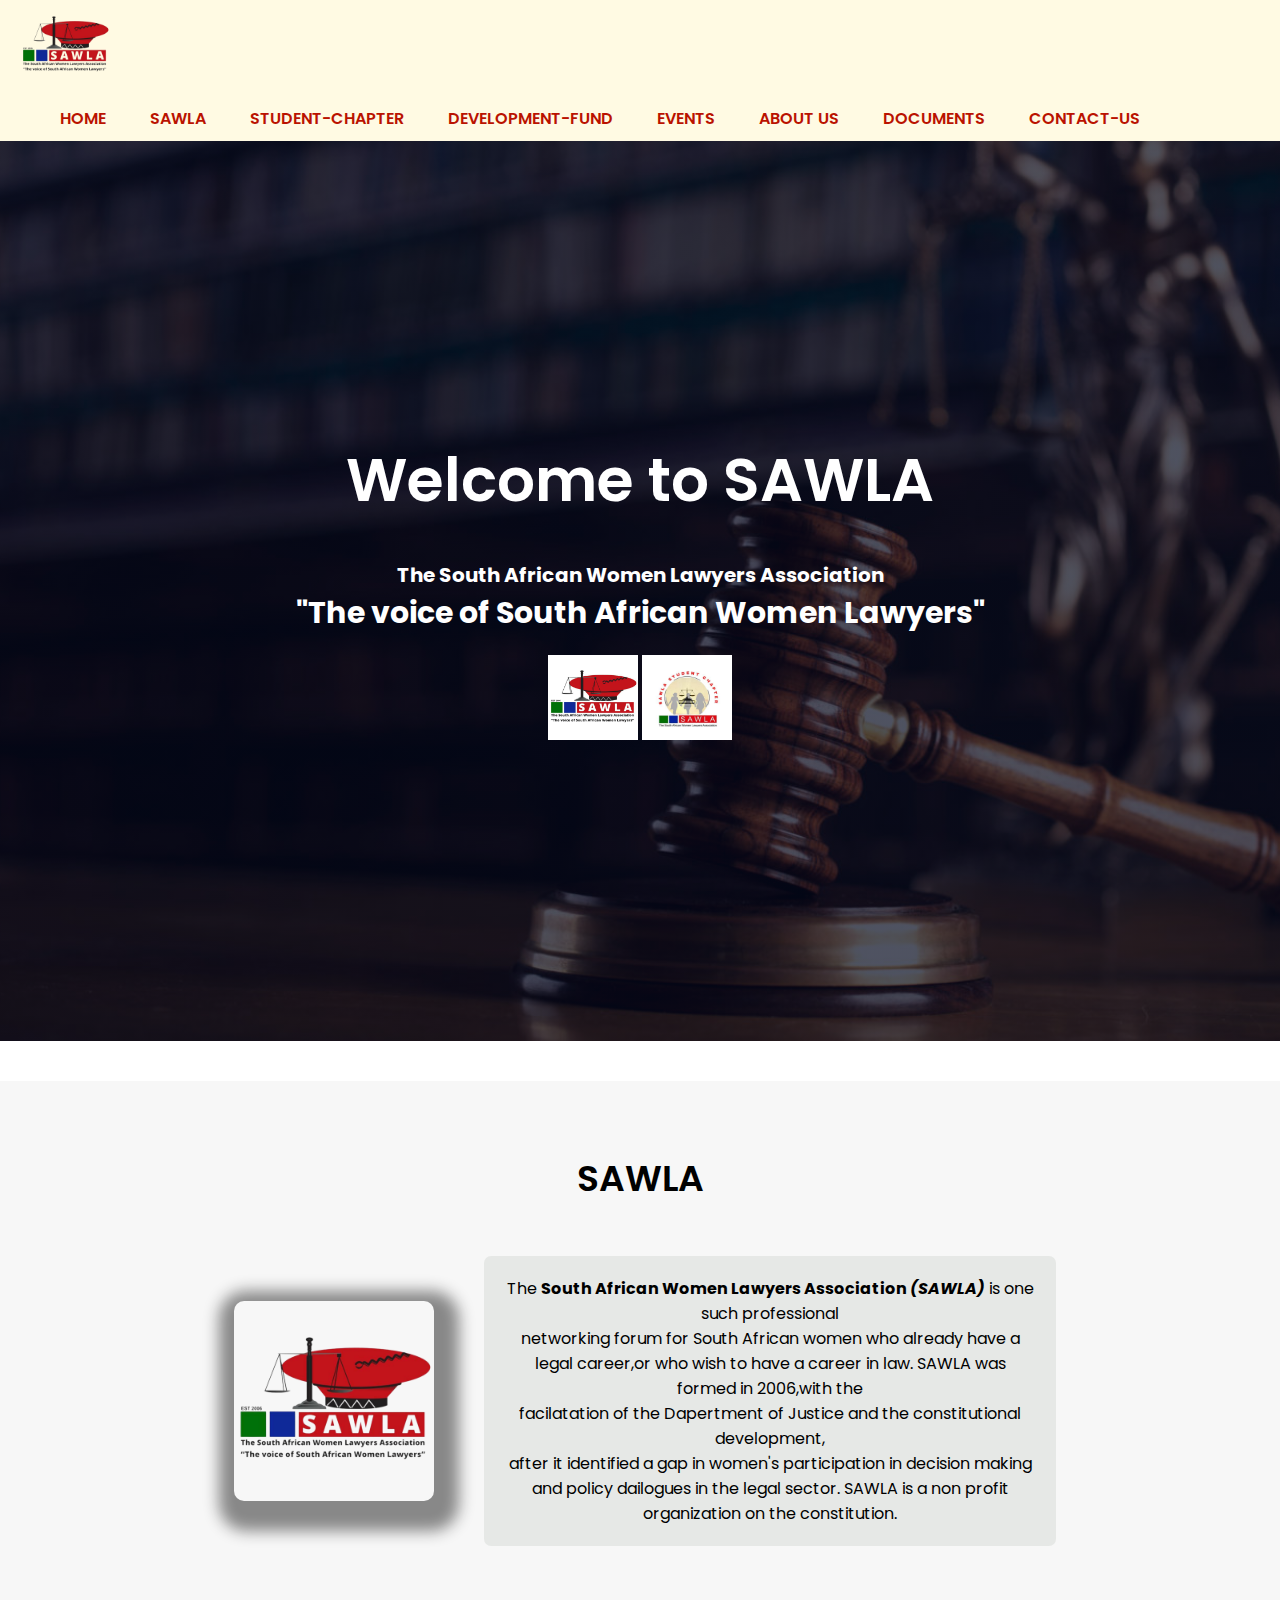
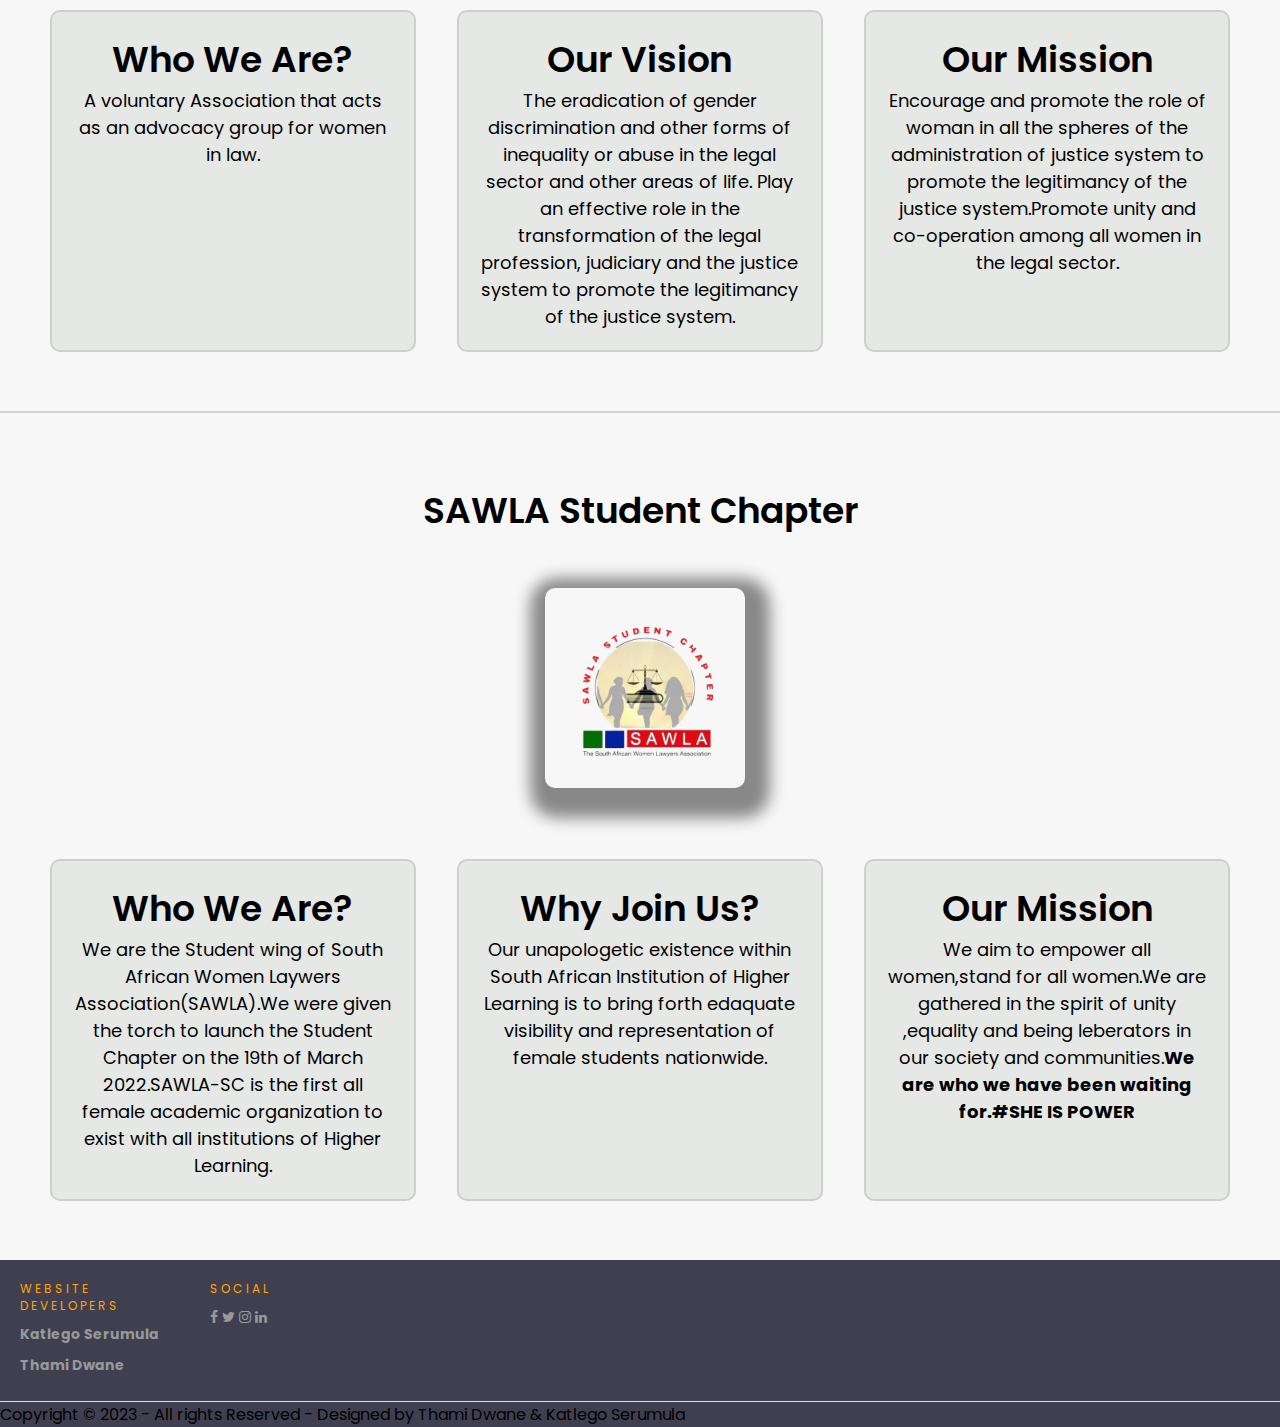
<file: index.html>
<!DOCTYPE html>
<html lang="en">
<head>
  <title>Home</title>
  <meta charset="utf-8">
  <meta name="viewport" content="width=device-width, initial-scale=1">
  <link rel="stylesheet" type="text/css" href="css/style.css">
  <!-- <script src="js/upBtn.js"></script> -->
  <link rel="stylesheet" href="./css/footer.css">
  <link rel="stylesheet" href="css/css-slider/swiper-bundle.min.css" />
  <link rel="stylesheet" href="https://cdnjs.cloudflare.com/ajax/libs/font-awesome/4.7.0/css/font-awesome.min.css">


</head>
<body>

 <section class="header">

    <div class="container">
        <div class="row align-items-center justify-content-between">
            <div class="logo">
               <img src="./img/SAWLA-mother-removebg-preview.png" style="height:90px;width: 100%;">
            </div>
            <button type="button" class="nav-toggler">
               <span></span>
            </button>
            <nav class="nav">
               <ul>
                  <li><a href="#" class="active" href="#home" data-after="HOME">HOME</a></li>
                  <li><a href="#sawlaM" data-after="MOTHER-BODY">SAWLA</a></li>
                  <li><a href="#sawla-student" data-after="STUDENT-CHAPTER">STUDENT-CHAPTER</a></li>
                  <li><a href="development.html">DEVELOPMENT-FUND</a></li>
                  <li><a href="event.html">EVENTS</a></li>
                  <li><a href="about.html">ABOUT US</a></li>
                  <li><a href="document.html">DOCUMENTS</a></li>
                  <li><a href="contact.html">CONTACT-US</a></li>
               </ul>
            </nav>
        </div>

        <section class="main-section">
            <div class="text-box">
                <h1 class="wel">Welcome to SAWLA</h1>
               <h2 class="wel">The South African Women Lawyers Association</h2>
               <h3 class="wel">"The voice of South African Women Lawyers"</h3>
               <div class="images">
                    <img src="./img/SAWLA-mother.jpg" alt="Image 1">
                    <img src="./img/SAWLA-student-chapter.jpg" alt="Image">
               </div>
            </div>
    
        </section> 
    </div>  
   
    
</section> 


 <!-- sawla mother boy -->
 <div id="sawlaM">

    <section class="sawla" id="sawlaM">
        <h1>SAWLA</h1>
    
        <div class="image">
               <img src="./img/SAWLA-mother-removebg-preview.png" alt="Your Image">
                <p>
                    The <b>South African Women Lawyers Association <i>(SAWLA)</i></b>
                        is one such professional <br> networking forum for South African women
                        who already have a legal career,or who wish to have a career in law.
                        SAWLA was formed in 2006,with the <br> facilatation of the Dapertment of 
                        Justice  and the constitutional development, <br> after it identified
                        a gap in women's participation in decision making and policy
                        dailogues in the legal sector. SAWLA is a non profit organization
                        on the constitution.
                </p>
        </div>
    
       <div class="content-container">
    
           <div class="text">
               <h1>Who We Are?<br></h1>
               <p>
                 A voluntary Association that acts as an advocacy group for women
                 in law.
               </p>
           </div>
           <div class="text">
              <h1>Our Vision</h1>
               <p>
                The eradication of gender discrimination and other forms of 
                inequality or abuse in the legal sector and other areas of life.
                Play an effective role in the transformation of the legal profession,
                judiciary and the justice system to promote the legitimancy of the
                justice system.
    
               </p>
           </div>
    
           <div class="text">
               <h1>Our Mission</h1>
               <p>
                 Encourage and promote the role of woman in all the spheres of the 
                 administration of justice system to promote the legitimancy of the 
                 justice system.Promote unity and co-operation among all women in 
                 the legal sector.
               </p>
           </div>
        </div>   
    </section>
</div>
   

<!--SAWLA student chapter-->
  
  <section class="sawla" id="sawla-student">
         <h1>SAWLA Student Chapter</h1>

         <div class="image">
                <img src="./img/SAWLA-student-chapter-removebg-preview.png" alt="Your Image">
            </div>
        <div class="content-container">

            <div class="text">
                <h1>Who We Are?<br></h1>
                <p>
                   We are the Student wing of South African Women Laywers Association(SAWLA).We were given the torch to launch the Student Chapter on the 19th of March 2022.SAWLA-SC is the first all female academic organization to exist with all institutions of Higher Learning.
                </p>
            </div>
            <div class="text">
               <h1>Why Join Us?</h1>
                <p>
                   Our unapologetic existence within South African Institution of Higher Learning is to bring forth edaquate visibility and representation of female students nationwide.
                </p>
            </div>

            <div class="text">
                <h1>Our Mission</h1>
                <p>
                    We aim to empower all women,stand for all women.We are gathered in the spirit of unity ,equality  and being leberators in our society and communities.<strong>We are who we have been waiting for.#SHE IS POWER </strong>
                </p>
            </div>
         </div>   
    </section>
    
    <!-- <button id="back-to-top" style="font-size: 20px"><strong>^</strong></button> -->

    <!-- footer  -->

    
<div class="footer">
    <div class="contain">
        <div class="col">
            <h1>Website Developers</h1>
            <ul>
                <li>Katlego Serumula</li>
                <li>Thami Dwane</li>
            </ul>
        </div>
        
        <div class="col social">
            <h1>Social</h1>
            <ul>
                <li><i class="fa fa-facebook"></i></li>
                <li><i class="fa fa-twitter"></i></li>
                <li><i class="fa fa-instagram"></i></li>
                <li><i class="fa fa-linkedin"></i></li>
            </ul>
        </div>
        <div class="clearfix"></div>
        <footer class="foot">
            <p> Copyright © 2023 - All rights Reserved - Designed by Thami Dwane & Katlego Serumula </p>
        </footer>
    </div>
 
 </div>
       

   

<script src="js/script.js"></script>
</body>
</html>
</file>
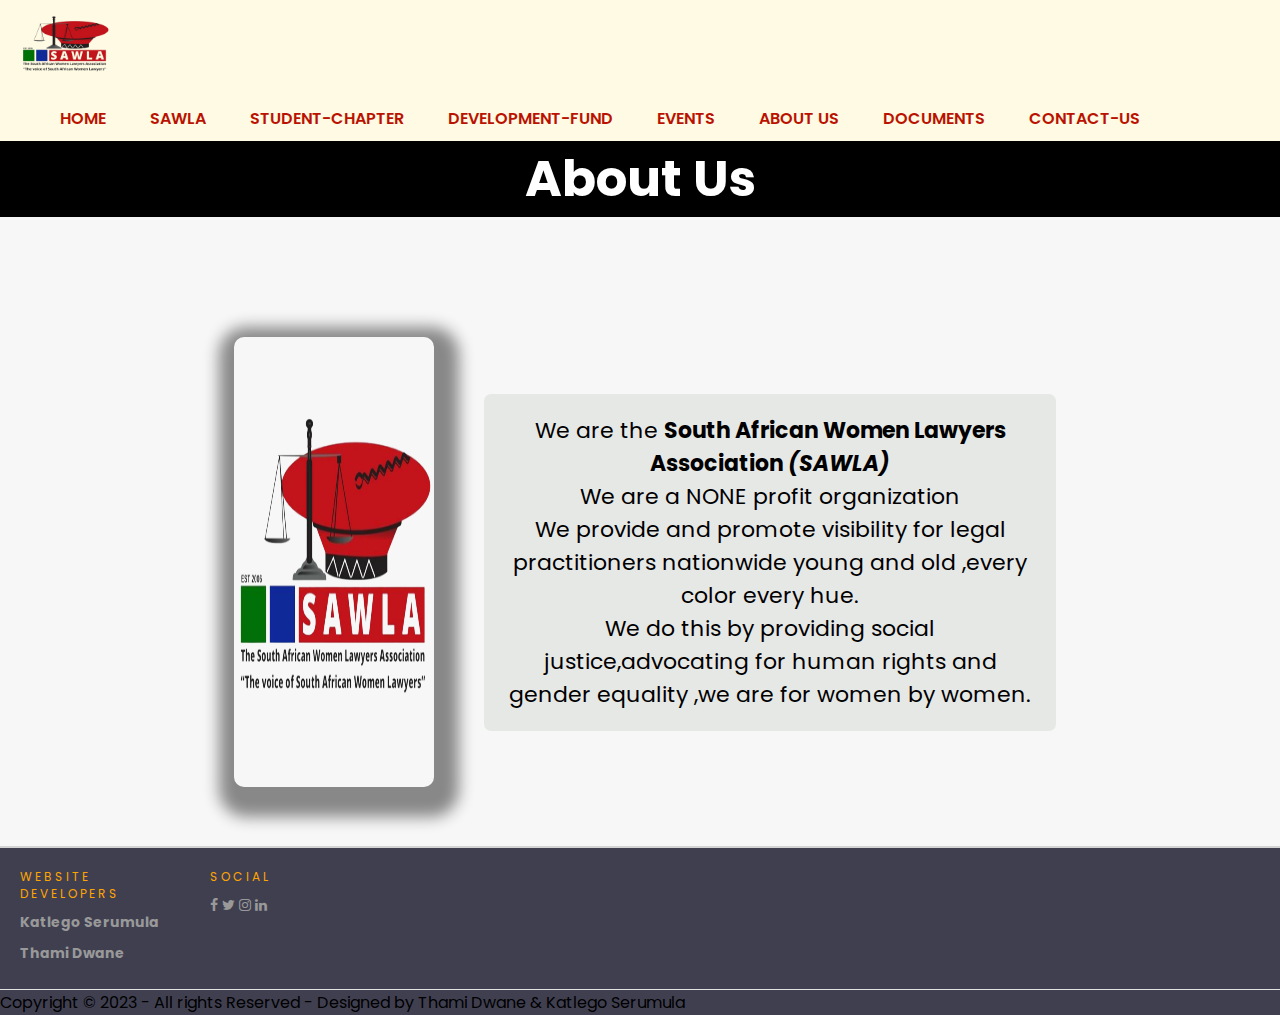
<file: about.html>
<!DOCTYPE html>
<html lang="en">
<head>
  <title>About-Us</title>
  <meta charset="utf-8">
  <meta name="viewport" content="width=device-width, initial-scale=1">
  <link rel="stylesheet" href="css/style.css">
  <link rel="stylesheet" href="./css/footer.css">
  <!-- <script src="js/event_page.js"></script> -->
   <link rel="stylesheet" href="css/css-slider/swiper-bundle.min.css" />
   <link rel="stylesheet" href="https://cdnjs.cloudflare.com/ajax/libs/font-awesome/4.7.0/css/font-awesome.min.css">
    <!-- CSS -->
    <link rel="stylesheet" href="css/css-slider/style.css" />
     
</head>
<body>

 <section class="header">

    <div class="containerss">
        <div class="row align-items-center justify-content-between">
            <div class="logo">
               <img src="./img/SAWLA-mother-removebg-preview.png" style="height:90px;width: 100%;">
            </div>
            <button type="button" class="nav-toggler">
               <span></span>
            </button>
            <nav class="nav">
               <ul>
                  <li><a href="index.html">HOME</a></li>
                  <li><a href="index.html#sawlaM">SAWLA</a></li>
                  <li><a href="index.html#sawla-student">STUDENT-CHAPTER</a></li>
                  <li><a href="development.html">DEVELOPMENT-FUND</a></li>
                  <li><a href="event.html">EVENTS</a></li>
                  <li><a href="about.html">ABOUT US</a></li>
                  <li><a href="document.html">DOCUMENTS</a></li>
                  <li><a href="contact.html">CONTACT-US</a></li>
               </ul>
            </nav>
        </div>
    </div>
    </div>        
 </section>

    <div id="sawlaM">

      <section class="pic" style="background-color: black;">
      
      <h1 style="font-size: 50px; text-align: center;color: white;">About Us</h1>
      </section>

    <section class="sawla" id="sawlaM">
       
    
        <div class="image">
               <img src="./img/SAWLA-mother-removebg-preview.png" alt="Your Image" style="height:50vh">
                <p style="font-size:22px">
                    We are the <b>South African Women Lawyers Association <i>(SAWLA)</i></b>
                        <br>We are a NONE profit organization  <br> We provide and promote visibility for legal practitioners nationwide young and old ,every color every hue.<br> We do this by providing social  justice,advocating for human rights and gender equality ,we are for women by women.<br>
                </p>
        </div>
      </section>
   </div>


   <div class="footer">
      <div class="contain">
          <div class="col">
              <h1>Website Developers</h1>
              <ul>
                  <li>Katlego Serumula</li>
                  <li>Thami Dwane</li>
              </ul>
          </div>
          
          <div class="col social">
              <h1>Social</h1>
              <ul>
                  <li><i class="fa fa-facebook"></i></li>
                  <li><i class="fa fa-twitter"></i></li>
                  <li><i class="fa fa-instagram"></i></li>
                  <li><i class="fa fa-linkedin"></i></li>
              </ul>
          </div>
          <div class="clearfix"></div>
          <footer class="foot">
              <p> Copyright © 2023 - All rights Reserved - Designed by Thami Dwane & Katlego Serumula </p>
          </footer>
      </div>

  </div>
  
   
  

    <!-- <button id="back-to-top" style="font-size: 25px;"><strong>^</strong></button> -->
   
 
 <script src="js/js-slider/swiper-bundle.min.js"></script>
    <script src="js/js-slider/script.js"></script>

<script src="js/script.js"></script>
</body>
</html>
</file>
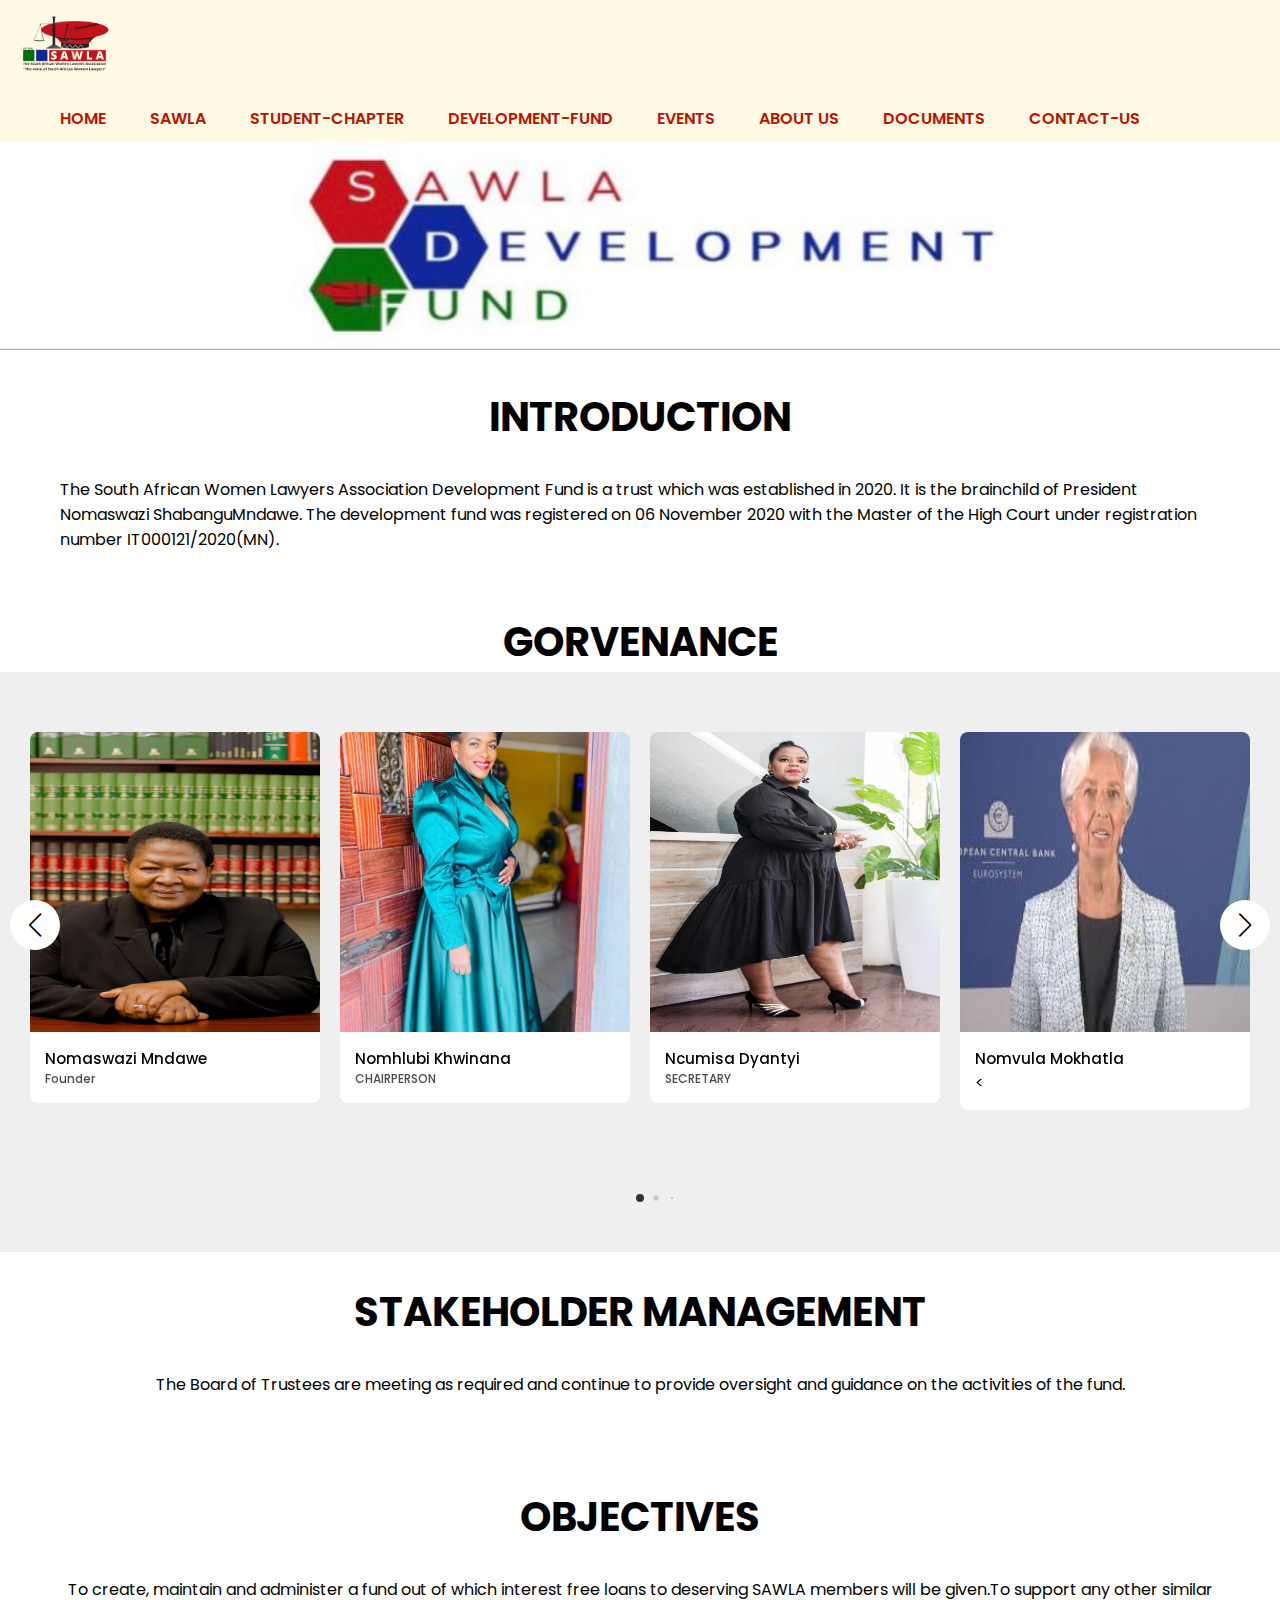
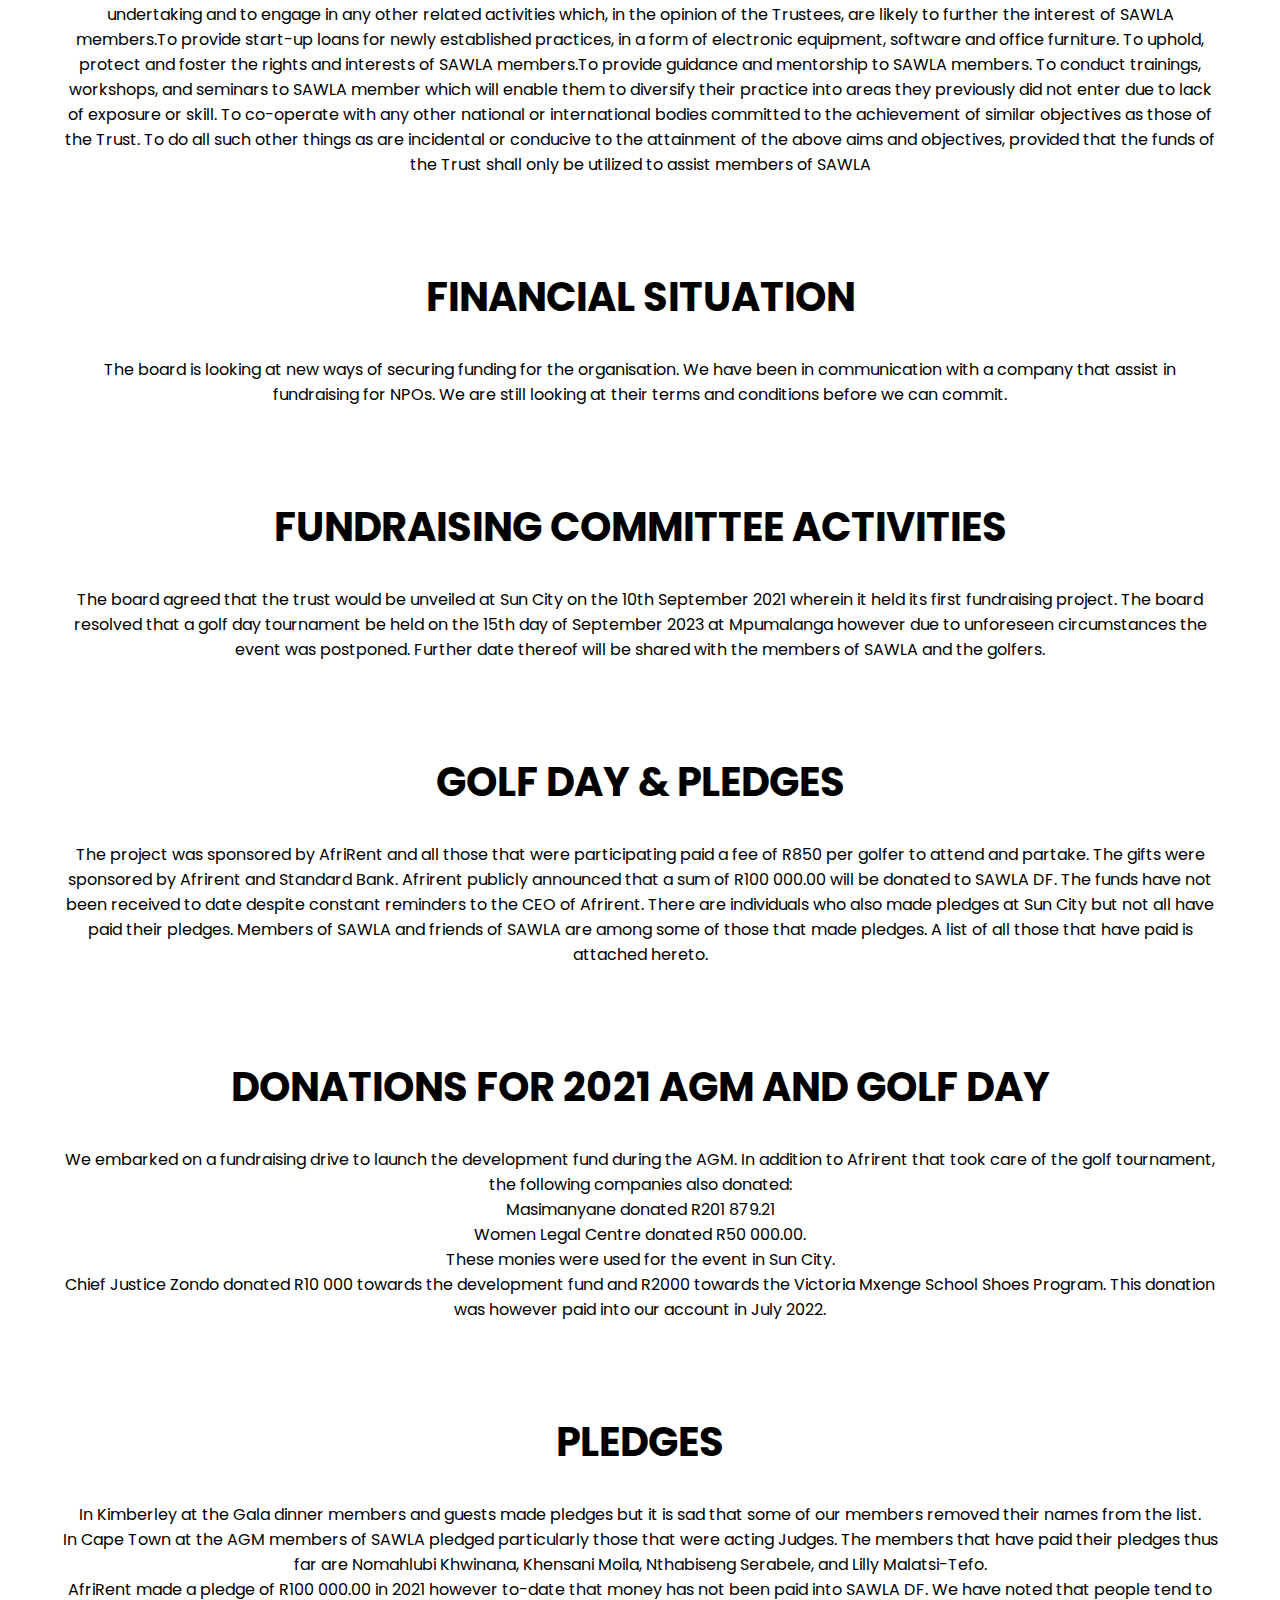
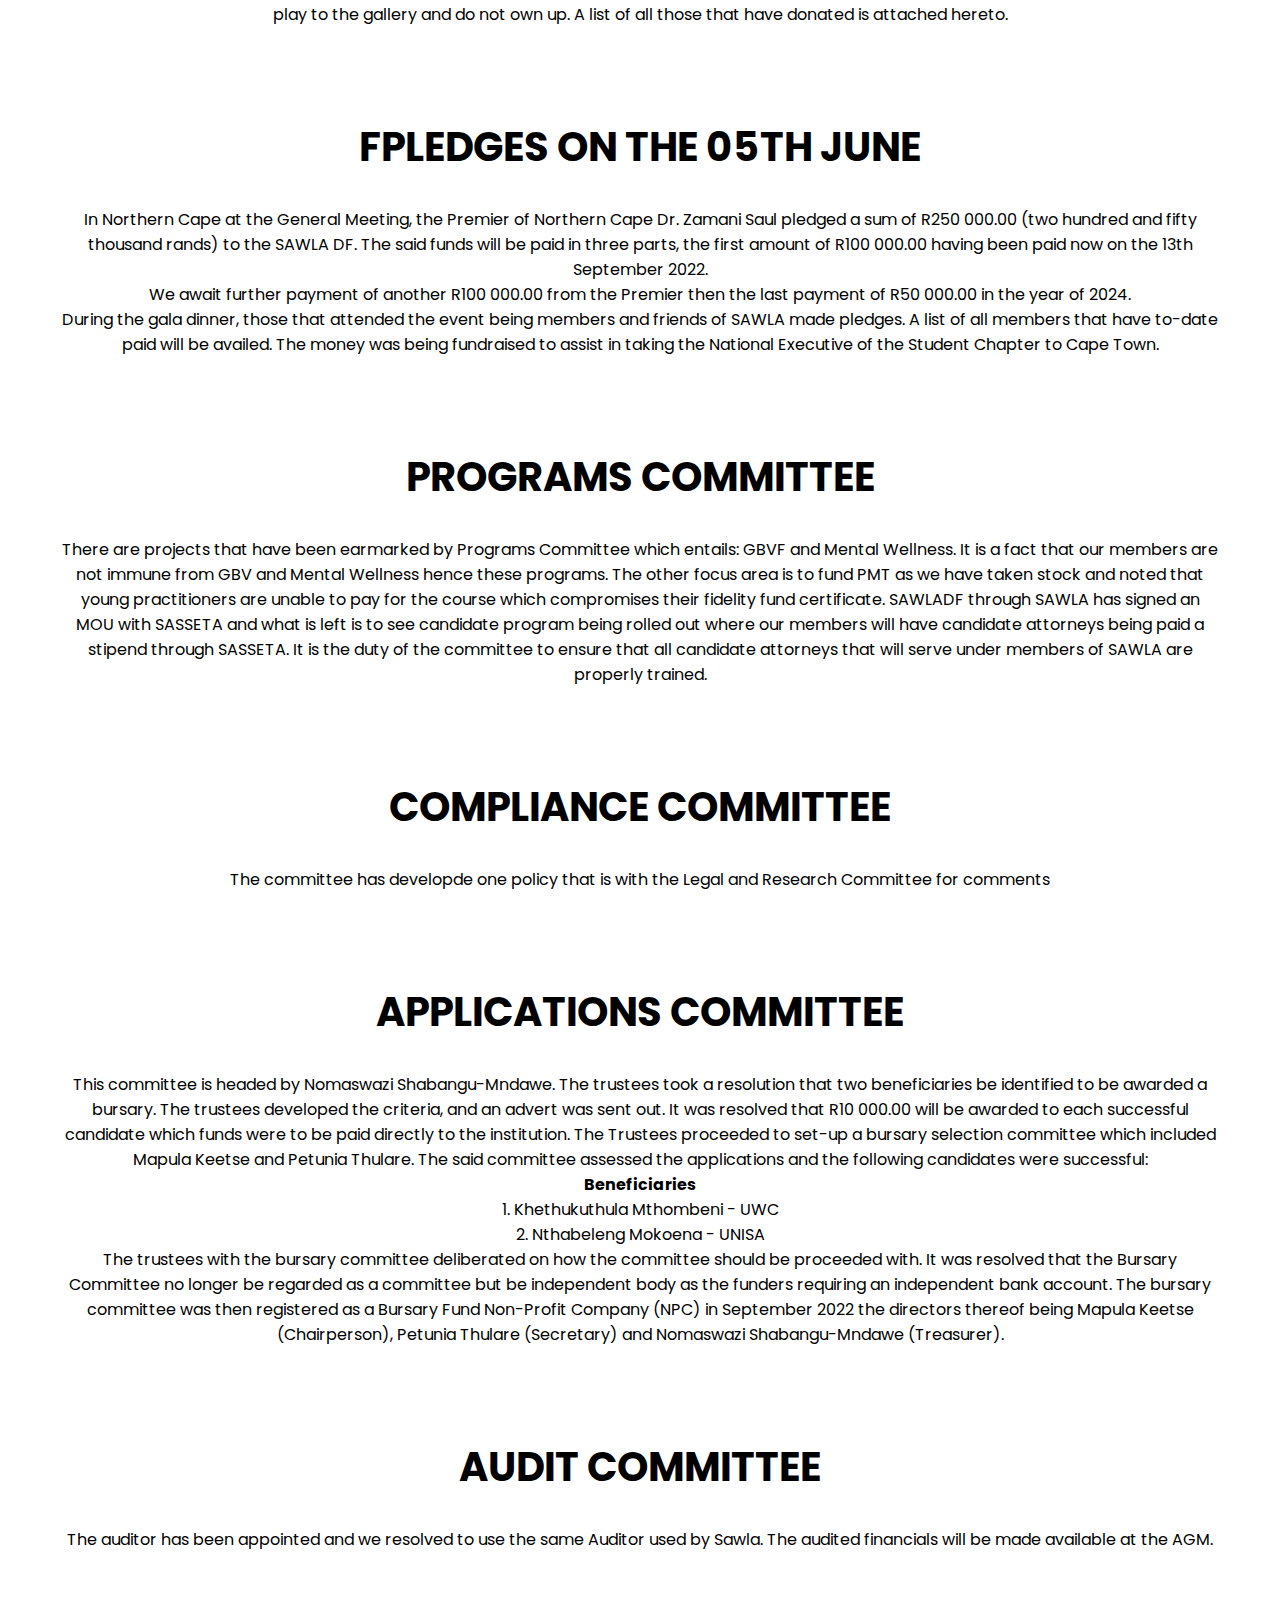
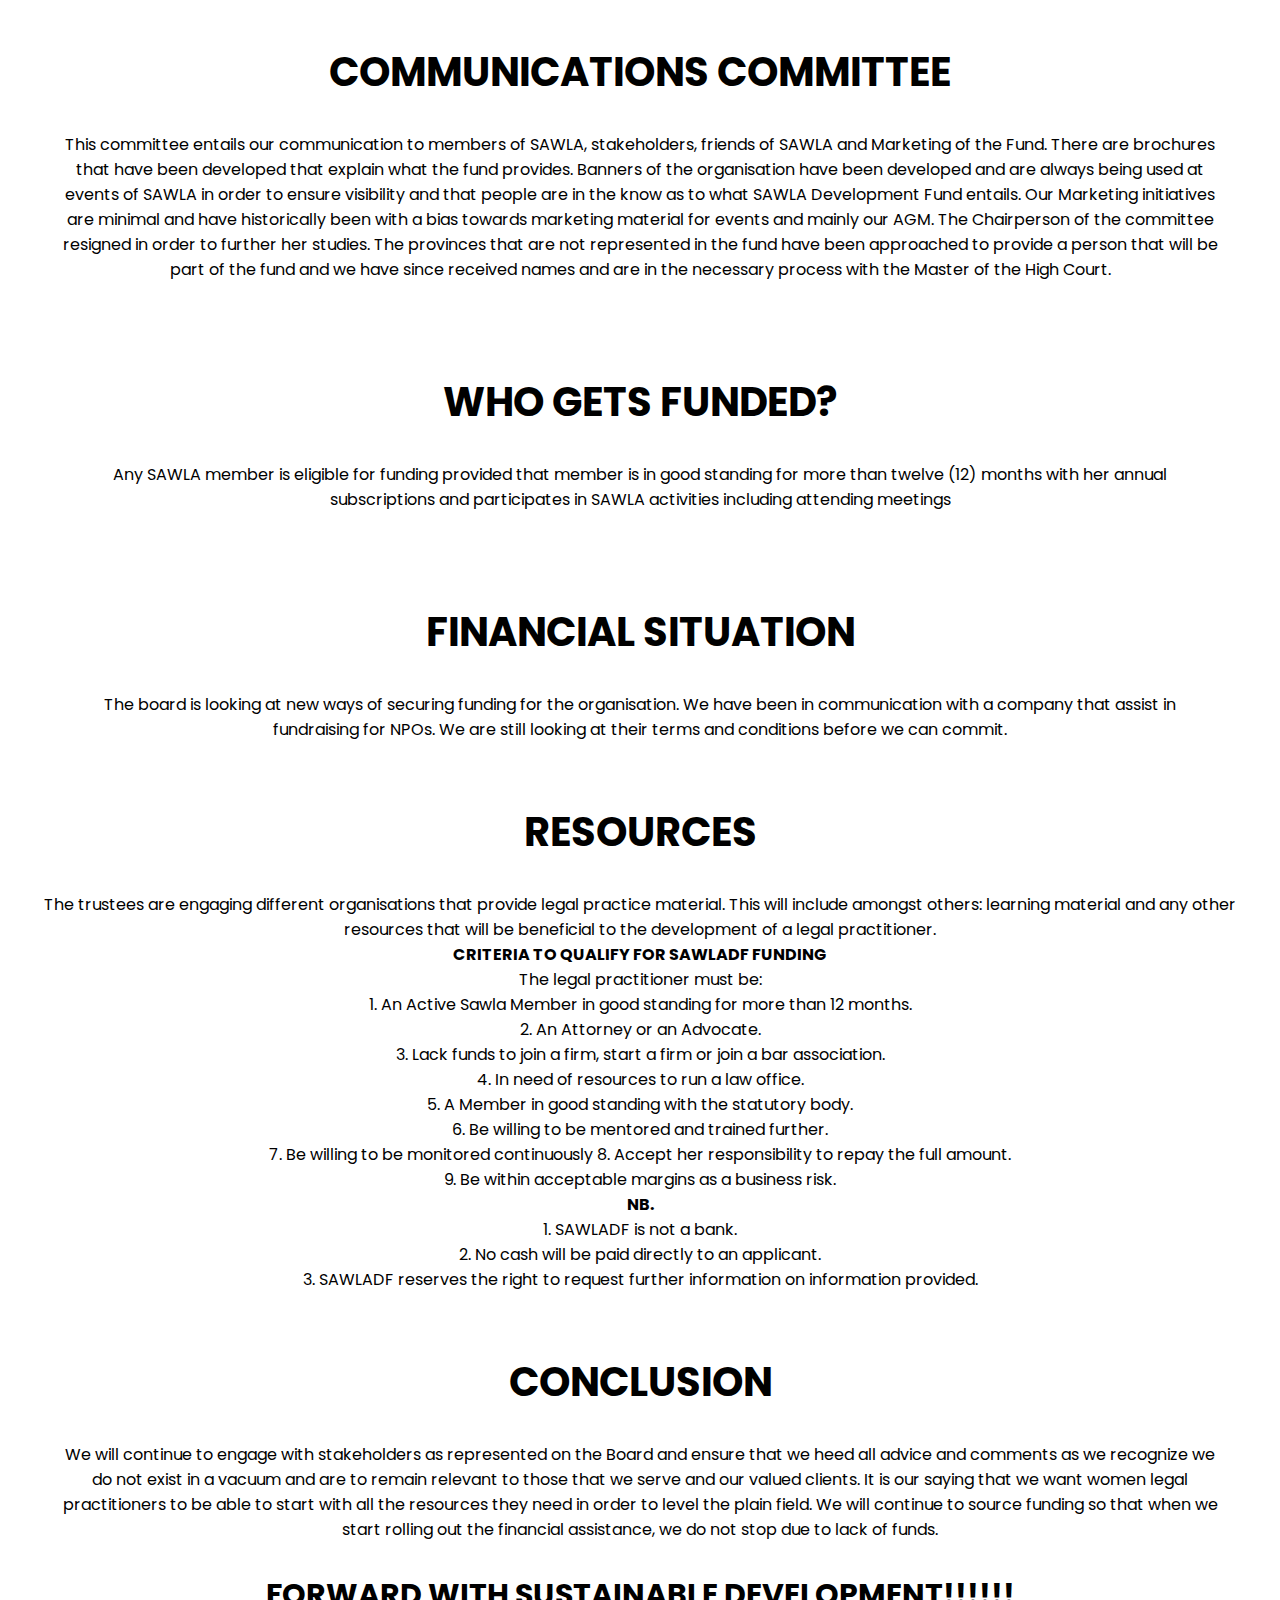
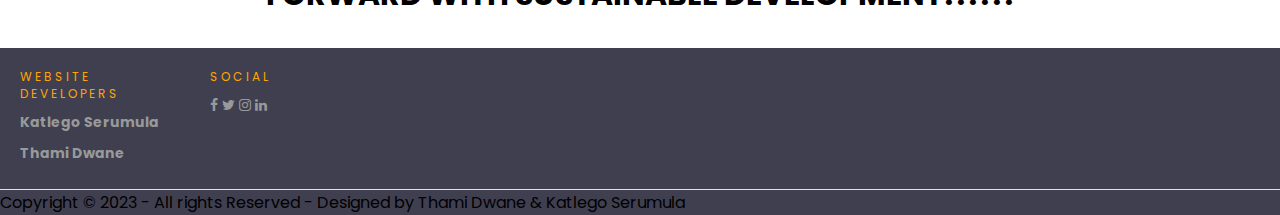
<file: development.html>
<!DOCTYPE html>
<html lang="en">
<head>
  <title>Development-Fund</title>
  <meta charset="utf-8">
  <meta name="viewport" content="width=device-width, initial-scale=1">
  <link rel="stylesheet" href="css/style.css">
  <!-- <script src="js/event_page.js"></script> -->
  <link rel="stylesheet" href="./css/footer.css">
   <link rel="stylesheet" href="css/css-slider/swiper-bundle.min.css" />
   <link rel="stylesheet" href="https://cdnjs.cloudflare.com/ajax/libs/font-awesome/4.7.0/css/font-awesome.min.css">
    <!-- CSS -->
    <link rel="stylesheet" href="css/css-slider/style.css" />
     
</head>
<body>

 <section class="header">

    <div class="containerss">
        <div class="row align-items-center justify-content-between">
            <div class="logo">
               <img src="./img/SAWLA-mother-removebg-preview.png" style="height:90px;width: 100%;">
            </div>
            <button type="button" class="nav-toggler">
               <span></span>
            </button>
            <nav class="nav">
               <ul>
                  <li><a href="index.html">HOME</a></li>
                  <li><a href="index.html#sawlaM">SAWLA</a></li>
                  <li><a href="index.html#sawla-student">STUDENT-CHAPTER</a></li>
                  <li><a href="#">DEVELOPMENT-FUND</a></li>
                  <li><a href="event.html">EVENTS</a></li>
                  <li><a href="about.html">ABOUT US</a></li>
                  <li><a href="document.html">DOCUMENTS</a></li>
                  <li><a href="contact.html">CONTACT-US</a></li>
               </ul>
            </nav>
        </div>
        
    </div>        
 </section>
  
  <section class="pic">
    <img src="./img/development.jpg" style="width:100%">
  </section>
   
   <section class="info">
    <div>
       <h1 style="font-size: 40px;text-align: center;">INTRODUCTION</h1>
     <p style="padding: 30px;">The South African Women Lawyers Association Development Fund is a trust which was established in 2020. It is the brainchild of President Nomaswazi ShabanguMndawe. The development fund was registered on 06 November 2020 with the Master of the High Court under registration number IT000121/2020(MN). </p>
    </div>

   </section>
 <h1 style="font-size: 40px;text-align: center;">GORVENANCE</h1>  
   <section class="events">
         <div>

         </div>
         <div class="container swiper">
      <div class="slide-container">
        <div class="card-wrapper swiper-wrapper">
          <div class="card swiper-slide">
            <div class="image-box">
              <img src="./img/noma.jpeg" alt="" />
            </div>
            <div class="profile-details">
              <!-- <img src="images/profile/profile1.jpg" alt="" /> -->
              <div class="name-job">
               <h3 class="name">Nomaswazi Mndawe</h3>
                <h4 class="job">Founder</h4>
               
              </div>
            </div>
          </div>
          <div class="card swiper-slide">
            <div class="image-box">
              <img src="./img/nomahlubi.jpeg" alt="" />
            </div>
            <div class="profile-details">
              <!-- <img src="images/profile/profile2.jpg" alt="" /> -->
              <div class="name-job">
               <h3 class="name">Nomhlubi Khwinana</h3>
                <h4 class="job">CHAIRPERSON</h4>
                <!-- <h4 class="job">Joburg</h4> -->
              </div>
            </div>
          </div>
          <div class="card swiper-slide">
            <div class="image-box">
              <img src="./img/dyantyi.jpeg" alt="" />
            </div>
            <div class="profile-details">
              <!-- <img src="images/profile/profile3.jpg" alt="" /> -->
              <div class="name-job">
                 <h3 class="name">Ncumisa Dyantyi</h3>
                <h4 class="job">SECRETARY</h4>
                <!-- <h4 class="job">Joburg</h4> -->
              </div>
            </div>
          </div>
          <div class="card swiper-slide">
            <div class="image-box">
              <img src="./img/ld1.jpg" alt="" />
            </div>
            <div class="profile-details">
              <!-- <img src="images/profile/profile4.jpg" alt="" /> -->
              <div class="name-job">
                 <h3 class="name">Nomvula Mokhatla</h3>
                <<!-- h4 class="job">12:00-13:00</h4>
                <h4 class="job">Joburg</h4> -->
              </div>
            </div>
          </div>
          <div class="card swiper-slide">
            <div class="image-box">
              <img src="./img/ld1.jpg" alt="" />
            </div>
            <div class="profile-details">
              <!-- <img src="images/profile/profile5.jpg" alt="" /> -->
              <div class="name-job">
                <h3 class="name">Nomvula Njokwana</h3>
                <!-- <h4 class="job">12:00-13:00</h4>
                <h4 class="job">Joburg</h4> -->
              </div>
            </div>
          </div>
        </div>
      </div>
      <div class="swiper-button-next swiper-navBtn"></div>
      <div class="swiper-button-prev swiper-navBtn"></div>
      <div class="swiper-pagination"></div>
    </div>

   
     </section>

     <section class="info">
    <div>
       <h1 style="font-size: 40px;text-align: center;">STAKEHOLDER MANAGEMENT</h1>
     <p style="padding: 30px;text-align: center;">The Board of Trustees are meeting as required and continue to provide oversight and guidance on the activities of the fund. </p>
    </div>
    </section>

    <section class="info">
    <div>
       <h1 style="font-size: 40px;text-align: center;">OBJECTIVES </h1>
     <p style="padding: 30px;text-align: center;">To create, maintain and administer a fund out of which interest free loans to deserving SAWLA members will be given.To support any other similar undertaking and to engage in any other related activities which, in the opinion of the Trustees, are likely to further the interest of SAWLA members.To provide start-up loans for newly established practices, in a form of electronic equipment, software and office furniture. To uphold, protect and foster the rights and interests of SAWLA members.To provide guidance and mentorship to SAWLA members.
      To conduct trainings, workshops, and seminars to SAWLA member which will enable them to diversify their practice into areas they previously did not enter due to lack of exposure or skill.
      To co-operate with any other national or international bodies committed to the achievement of similar objectives as those of the Trust. 
  
      To do all such other things as are incidental or conducive to the attainment of the above aims and objectives, provided that the funds of the Trust shall only be utilized to assist members of SAWLA 
      </p>

    </div>
    </section>

    <section class="info">
    <div>
       <h1 style="font-size: 40px;text-align: center;">FINANCIAL SITUATION </h1>
     <p style="padding: 30px;text-align: center;">The board is looking at new ways of securing funding for the organisation. We have been in communication with a company that assist in fundraising for NPOs. We are still looking at their terms and conditions before we can commit.  </p>
    </div>
    </section>
    
     <section class="info">
    <div>
       <h1 style="font-size: 40px;text-align: center;">FUNDRAISING COMMITTEE ACTIVITIES  </h1>
     <p style="padding: 30px;text-align: center;">The board agreed that the trust would be unveiled at Sun City on the 10th September 2021 wherein it held its first fundraising project. 
 
    The board resolved that a golf day tournament be held on the 15th day of September 2023 at Mpumalanga however due to unforeseen circumstances the event was postponed. Further date thereof will be shared with the members of SAWLA and the golfers. 
    </p>
    </div>
    </section>
     
      <section class="info">
    <div>
       <h1 style="font-size: 40px;text-align: center;">GOLF DAY & PLEDGES  </h1>
     <p style="padding: 30px;text-align: center;">The project was sponsored by AfriRent and all those that were participating paid a fee of R850 per golfer to attend and partake. The gifts were sponsored by Afrirent and Standard Bank. Afrirent publicly announced that a sum of R100 000.00 will be donated to SAWLA DF. The funds have not been received to date despite constant reminders to the CEO of Afrirent. There are individuals who also made pledges at Sun City but not all have paid their pledges. Members of SAWLA and friends of SAWLA are among some of those that made pledges. A list of all those that have paid is attached hereto.</p>
    </div>
    </section>

    <section class="info">
    <div>
       <h1 style="font-size: 40px;text-align: center;">DONATIONS FOR 2021 AGM AND GOLF DAY </h1>
     <p style="padding: 30px;text-align: center;"> We embarked on a fundraising drive to launch the development fund during the AGM. In addition to Afrirent that took care of the golf tournament, the following companies also donated:<br>
     Masimanyane donated R201 879.21 <br>
 
Women Legal Centre donated R50 000.00. <br>
 
These monies were used for the event in Sun City. <br> Chief Justice Zondo donated R10 000 towards the development fund and R2000 towards the Victoria Mxenge School Shoes Program. This donation was however paid into our account in July 2022.   
</p>
    </div>
    </section>

    <section class="info">
    <div>
       <h1 style="font-size: 40px;text-align: center;">PLEDGES</h1>
     <p style="padding: 30px;text-align: center;">In Kimberley at the Gala dinner members and guests made pledges but it is sad that some of our members removed their names from the list. <br> 
 
     In Cape Town at the AGM members of SAWLA pledged particularly those that were acting Judges. The members that have paid their pledges thus far are Nomahlubi Khwinana, Khensani Moila, Nthabiseng Serabele, and Lilly Malatsi-Tefo. <br>
 
     AfriRent made a pledge of R100 000.00 in 2021 however to-date that money has not been paid into SAWLA DF. We have noted that people tend to play to the gallery and do not own up. A list of all those that have donated is attached hereto. 
  </p>
    </div>
    </section>

    <section class="info">
    <div>
       <h1 style="font-size: 40px;text-align: center;">FPLEDGES ON THE 05TH JUNE  </h1>
     <p style="padding: 30px;text-align: center;">In Northern Cape at the General Meeting, the Premier of Northern Cape Dr. Zamani 
     Saul pledged a sum of R250 000.00 (two hundred and fifty thousand rands) to the  SAWLA DF. The said funds will be paid in three parts, the first amount of R100 000.00 having been paid now on the 13th September 2022.  <br>
 
     We await further payment of another R100 000.00 from the Premier then the last payment of R50 000.00 in the year of 2024. <br>
 
     During the gala dinner, those that attended the event being members and friends of SAWLA made pledges. A list of all members that have to-date paid will be availed. The money was being fundraised to assist in taking the National Executive of the Student Chapter to Cape Town. 
  </p>
    </div>
    </section>
     
     <section class="info">
    <div>
       <h1 style="font-size: 40px;text-align: center;">PROGRAMS COMMITTEE </h1>
     <p style="padding: 30px;text-align: center;">There are projects that have been earmarked by Programs Committee which entails: GBVF and Mental Wellness. It is a fact that our members are not immune from GBV and Mental Wellness hence these programs. 
 
     The other focus area is to fund PMT as we have taken stock and noted that young practitioners are unable to pay for the course which compromises their fidelity fund certificate. SAWLADF through SAWLA has signed an MOU with SASSETA and what is left is to see candidate program being rolled out where our members will have candidate attorneys being paid a stipend through SASSETA. It is the duty of the committee to ensure that all candidate attorneys that will serve under members of SAWLA are properly trained.  
  </p>
    </div>
    </section><section class="info">
    <div>
       <h1 style="font-size: 40px;text-align: center;">COMPLIANCE COMMITTEE  </h1>
     <p style="padding: 30px;text-align: center;">The committee has developde one policy that  is with the Legal and Research Committee for comments </p>
    </div>
    </section>

    <section class="info">
    <div>
       <h1 style="font-size: 40px;text-align: center;">APPLICATIONS COMMITTEE  </h1>
     <p style="padding: 30px;text-align: center;">This committee is headed by Nomaswazi Shabangu-Mndawe. The trustees took a resolution that two beneficiaries be identified to be awarded a bursary. The trustees developed the criteria, and an advert was sent out. It was resolved that R10 000.00 will be awarded to each successful candidate which funds were to be paid directly to the institution. 
 
    The Trustees proceeded to set-up a bursary selection committee which included Mapula Keetse and Petunia Thulare. The said committee assessed the applications and the following candidates were successful: <br>
    <strong>Beneficiaries</strong> <br>
    1.  Khethukuthula Mthombeni - UWC  <br>
    2.  Nthabeleng Mokoena - UNISA <br>

    The trustees with the bursary committee deliberated on how the committee should be proceeded with. It was resolved that the Bursary Committee no longer be regarded as a committee but be independent body as the funders requiring an independent bank account. The bursary committee was then registered as a Bursary 
    Fund Non-Profit Company (NPC) in September 2022 the directors thereof being Mapula Keetse (Chairperson), Petunia Thulare (Secretary) and Nomaswazi Shabangu-Mndawe (Treasurer).  

</p>
    </div>
    </section>
    <section class="info">
    <div>
       <h1 style="font-size: 40px;text-align: center;">AUDIT COMMITTEE </h1>
     <p style="padding: 30px;text-align: center;">The auditor has been appointed and we resolved to use the same Auditor used by Sawla. The audited financials will be made available at the AGM.  </p>
    </div>
    </section>


     <section class="info">
    <div>
       <h1 style="font-size: 40px;text-align: center;">COMMUNICATIONS COMMITTEE  </h1>
     <p style="padding: 30px;text-align: center;">This committee entails our communication to members of SAWLA, stakeholders, friends of SAWLA and Marketing of the Fund. There are brochures that have been developed that explain what the fund provides. Banners of the organisation have been developed and are always being used at events of SAWLA in order to ensure visibility and that people are in the know as to what SAWLA Development Fund  
 
 
     entails. Our Marketing initiatives are minimal and have historically been with a bias towards marketing material for events and mainly our AGM. 
 
     The Chairperson of the committee resigned in order to further her studies. The provinces that are not represented in the fund have been approached to provide a person that will be part of the fund and we have since received names and are in the necessary process with the Master of the High Court. 
</p>
    </div>
    </section>

    <section class="info">
    <div>
       <h1 style="font-size: 40px;text-align: center;">WHO GETS FUNDED? </h1>
     <p style="padding: 30px;text-align: center;">Any SAWLA member is eligible for funding provided that member is in good standing for more than twelve (12) months with her annual subscriptions and participates in SAWLA activities including attending meetings  </p>
    </div>
    </section>

    <section class="info">
    <div>
       <h1 style="font-size: 40px;text-align: center;">FINANCIAL SITUATION </h1>
     <p style="padding: 30px;text-align: center;">The board is looking at new ways of securing funding for the organisation. We have been in communication with a company that assist in fundraising for NPOs. We are still looking at their terms and conditions before we can commit.  </p>
    </div>
    </section>

    <div>
       <h1 style="font-size: 40px;text-align: center;">RESOURCES</h1>
     <p style="padding: 30px;text-align: center;">The trustees are engaging different organisations that provide legal practice material. This will include amongst others: learning material and any other resources that will be beneficial to the development of a legal practitioner.  <br>
     <strong>CRITERIA TO QUALIFY FOR SAWLADF FUNDING </strong>   <br>
     The legal practitioner must be: <br>
     1. An Active Sawla Member in good standing for more than 12 months.<br>  
     2.  An Attorney or an Advocate. <br>
     3.  Lack funds to join a firm, start a firm or join a bar association. <br> 
4.  In need of resources to run a law office.  <br>
5.  A Member in good standing with the statutory body. <br>
6.  Be willing to be mentored and trained further. <br>
7.  Be willing to be monitored continuously 
8.  Accept her responsibility to repay the full amount. <br>
9.  Be within acceptable margins as a business risk. <br>
<strong>NB. </strong> <br>
    1.  SAWLADF is not a bank. <br> 
2.  No cash will be paid directly to an applicant. <br>
3.  SAWLADF reserves the right to request further information on information provided. 
     </p>
    </div>
    </section>

    <section class="info">
    <div>
       <h1 style="font-size: 40px;text-align: center;">CONCLUSION </h1>
     <p style="padding: 30px;text-align: center;">We will continue to engage with stakeholders as represented on the Board and ensure that we heed all advice and comments as we recognize we do not exist in a vacuum and are to remain relevant to those that we serve and our valued clients. It is our saying that we want women legal practitioners to be able to start with all the resources they need in order to level the plain field.  
 
 
   We will continue to source funding so that when we start rolling out the financial assistance, we do not stop due to lack of funds. <br>
    <h1 style="font-size: 30px;text-align: center;">FORWARD WITH SUSTAINABLE DEVELOPMENT!!!!!! </h1>
  </p>
    </div>
    </section>


    <div class="footer">
      <div class="contain">
          <div class="col">
              <h1>Website Developers</h1>
              <ul>
                  <li>Katlego Serumula</li>
                  <li>Thami Dwane</li>
              </ul>
          </div>
          
          <div class="col social">
              <h1>Social</h1>
              <ul>
                  <li><i class="fa fa-facebook"></i></li>
                  <li><i class="fa fa-twitter"></i></li>
                  <li><i class="fa fa-instagram"></i></li>
                  <li><i class="fa fa-linkedin"></i></li>
              </ul>
          </div>
          <div class="clearfix"></div>
          <footer class="foot">
              <p> Copyright © 2023 - All rights Reserved - Designed by Thami Dwane & Katlego Serumula </p>
          </footer>
      </div>

  </div>

    <!-- <button id="back-to-top" style="font-size: 25px;"><strong>^</strong></button> -->
   
 
 <script src="js/js-slider/swiper-bundle.min.js"></script>
    <script src="js/js-slider/script.js"></script>

<script src="js/script.js"></script>
</body>
</html>
</file>
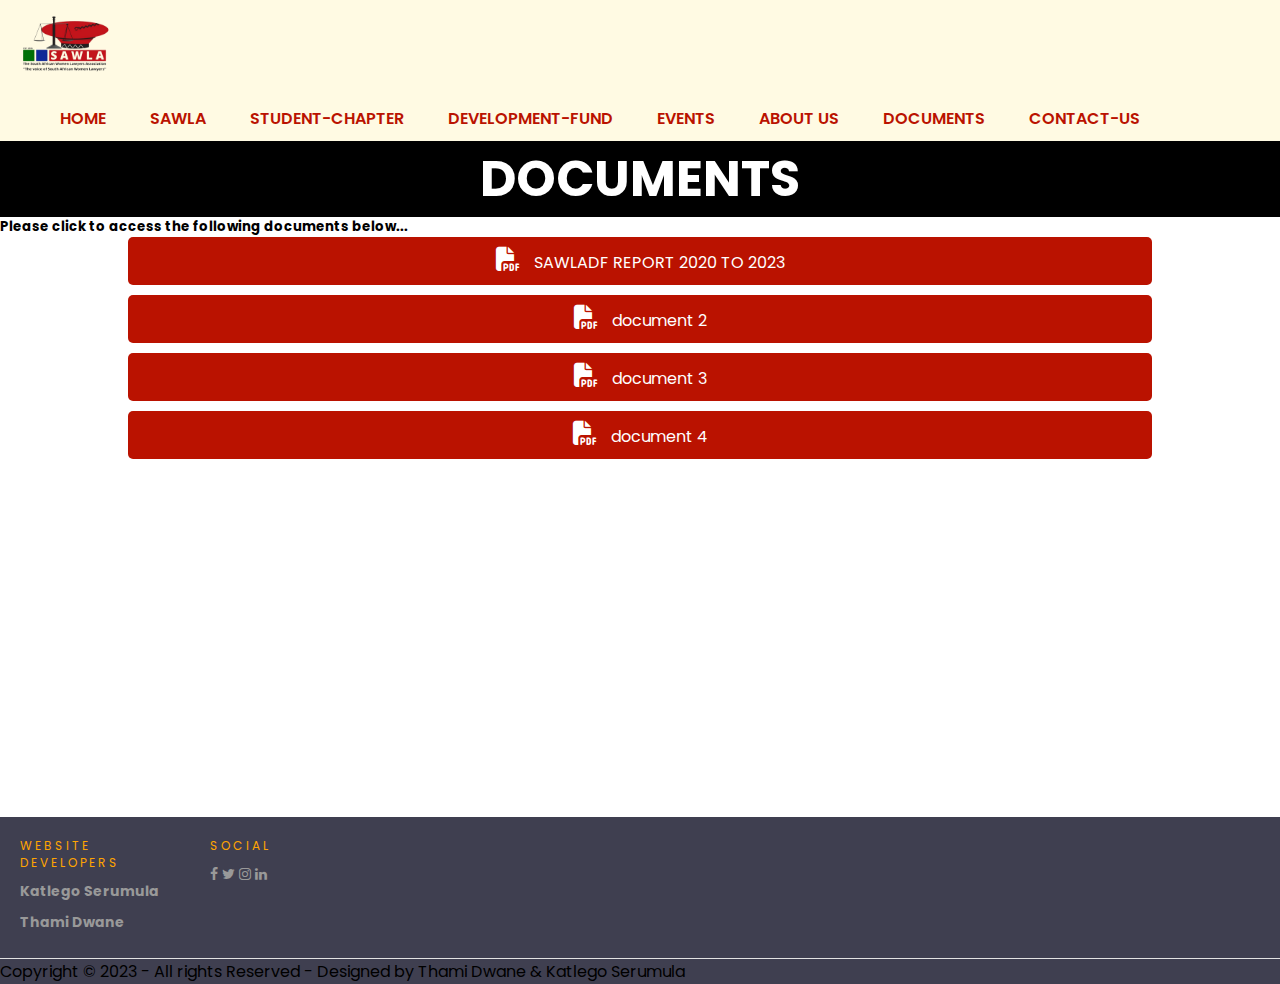
<file: document.html>
<!DOCTYPE html>
<html lang="en">
<head>
  <title>Document</title>
  <meta charset="utf-8">
  <meta name="viewport" content="width=device-width, initial-scale=1">
  <link rel="stylesheet" href="css/style.css">
  <!-- <script src="js/event_page.js"></script> -->
  <link rel="stylesheet" href="./css/footer.css">
   <link rel="stylesheet" href="css/css-slider/swiper-bundle.min.css" />
   <link rel="stylesheet" href="https://cdnjs.cloudflare.com/ajax/libs/font-awesome/6.3.0/css/all.min.css">
   <link rel="stylesheet" href="https://cdnjs.cloudflare.com/ajax/libs/font-awesome/4.7.0/css/font-awesome.min.css">
    <!-- CSS -->
    <link rel="stylesheet" href="css/css-slider/style.css" />
     
</head>
<body>

 <section class="header">

    <div class="containerss">
        <div class="row align-items-center justify-content-between">
            <div class="logo">
               <img src="./img/SAWLA-mother-removebg-preview.png" style="height:90px;width: 100%;">
            </div>
            <button type="button" class="nav-toggler">
               <span></span>
            </button>
            <nav class="nav">
               <ul>
                  <li><a href="index.html">HOME</a></li>
                  <li><a href="index.html#sawlaM">SAWLA</a></li>
                  <li><a href="index.html#sawla-student">STUDENT-CHAPTER</a></li>
                  <li><a href="development.html">DEVELOPMENT-FUND</a></li>
                  <li><a href="event.html">EVENTS</a></li>
                  <li><a href="about.html">ABOUT US</a></li>
                  <li><a href="document.html">DOCUMENTS</a></li>
                  <li><a href="contact.html">CONTACT-US</a></li>
               </ul>
            </nav>
        </div>
        
    </div>        
 </section>
  
  <section class="pic" style="background-color: black;">
    
    <h1 style="font-size: 50px; text-align: center;color: white;">DOCUMENTS</h1>
</section>
   

<section class="documents">
   <h5>Please click to access the following documents below...</h5>
   <div class="container">
      <div class="column-list">
        
         <div class="list1">
            <a href="./documents/SAWLADF  REPORT 2020 TO 2023.pdf" class="cta" target="_blank"><i class="fas fa-file-pdf"></i> SAWLADF  REPORT 2020 TO 2023</a>
         </div>

         <div class="list1">
            <a href="./documents/SAWLADF  REPORT 2020 TO 2023.pdf" class="cta" target="_blank"><i class="fas fa-file-pdf"></i> document 2</a>
         </div>

         <div class="list1">
            <a href="./documents/SAWLADF  REPORT 2020 TO 2023.pdf" class="cta" target="_blank"><i class="fas fa-file-pdf"></i> document 3</a>
         </div>

         <div class="list1">
            <a href="./documents/SAWLADF  REPORT 2020 TO 2023.pdf" class="cta" target="_blank"><i class="fas fa-file-pdf"></i> document 4</a>
         </div>
      </div>
   </div>
</section>

<!-- footer -->

<div class="footer">
   <div class="contain">
       <div class="col">
           <h1>Website Developers</h1>
           <ul>
               <li>Katlego Serumula</li>
               <li>Thami Dwane</li>
           </ul>
       </div>
       
       <div class="col social">
           <h1>Social</h1>
           <ul>
               <li><i class="fa fa-facebook"></i></li>
               <li><i class="fa fa-twitter"></i></li>
               <li><i class="fa fa-instagram"></i></li>
               <li><i class="fa fa-linkedin"></i></li>
           </ul>
       </div>
       <div class="clearfix"></div>
       <footer class="foot">
           <p> Copyright © 2023 - All rights Reserved - Designed by Thami Dwane & Katlego Serumula </p>
       </footer>
   </div>

</div>


    <!-- <button id="back-to-top" style="font-size: 25px;"><strong>^</strong></button> -->
   
 
 <script src="js/js-slider/swiper-bundle.min.js"></script>
    <script src="js/js-slider/script.js"></script>

<script src="js/script.js"></script>
</body>
</html>
</file>
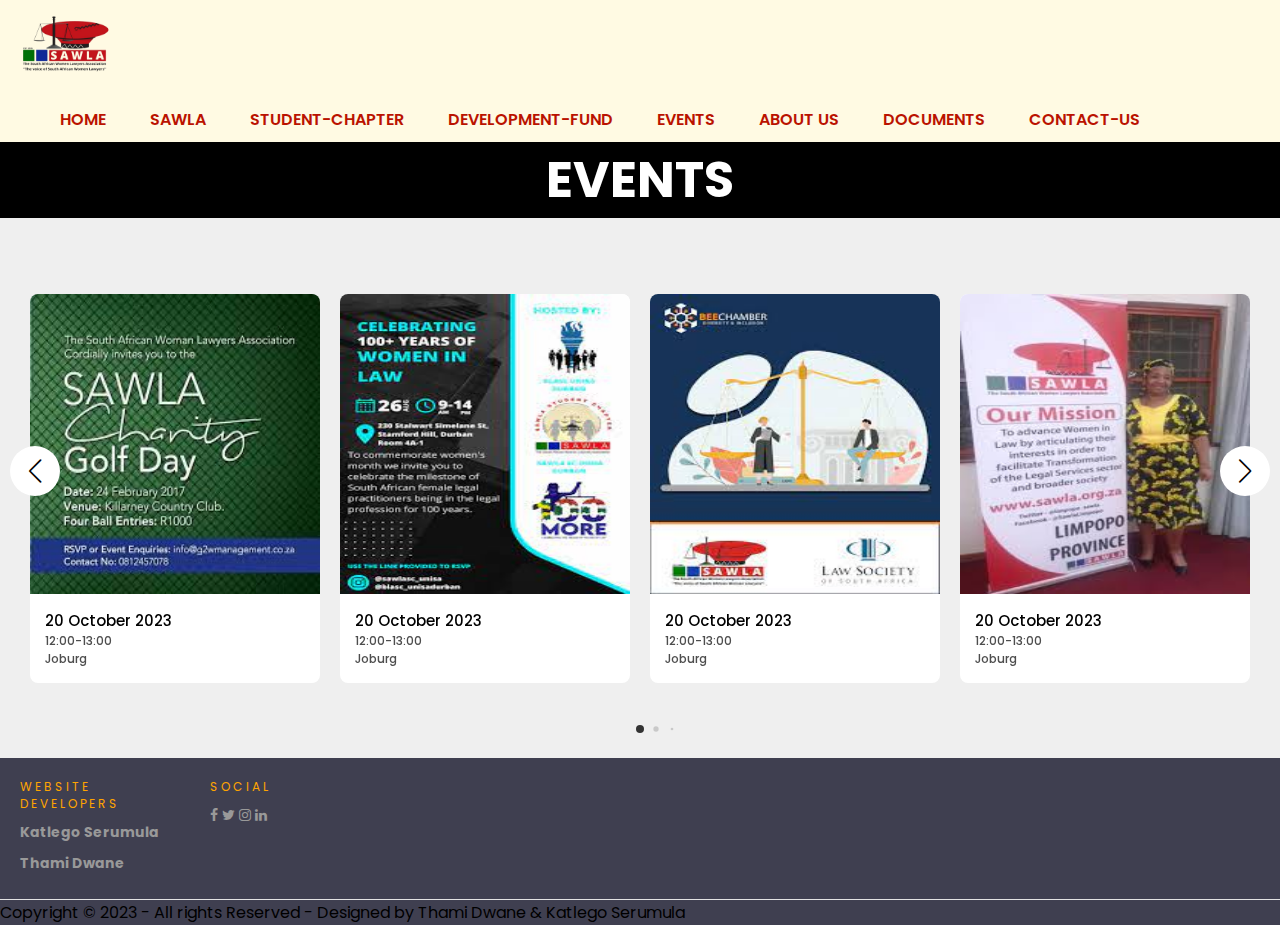
<file: event.html>
<!DOCTYPE html>
<html lang="en">
<head>
  <title>Event</title>
  <meta charset="utf-8">
  <meta name="viewport" content="width=device-width, initial-scale=1">
  <link rel="stylesheet" href="./css/events.css">
  <!-- <script src="js/event_page.js"></script> -->
   <link rel="stylesheet" href="css/css-slider/swiper-bundle.min.css" />

    <!-- CSS -->
    <link rel="stylesheet" href="css/css-slider/style.css" />
    <link rel="stylesheet" href="css/footer.css">
     
    <link rel="stylesheet" href="https://cdnjs.cloudflare.com/ajax/libs/font-awesome/4.7.0/css/font-awesome.min.css">
</head>
<body>

 <section class="header">

    <div class="container">
        <div class="row align-items-center justify-content-between">
            <div class="logo">
               <img src="./img/SAWLA-mother-removebg-preview.png" style="height:90px;width: 100%;">
            </div>
            <button type="button" class="nav-toggler">
               <span></span>
            </button>
            <nav class="nav">
               <ul>
                  <li><a href="index.html">HOME</a></li>
                  <li><a href="index.html#sawlaM">SAWLA</a></li>
                  <li><a href="index.html#sawla-student">STUDENT-CHAPTER</a></li>
                  <li><a href="development.html">DEVELOPMENT-FUND</a></li>
                  <li><a href="event.html">EVENTS</a></li>
                  <li><a href="about.html">ABOUT US</a></li>
                  <li><a href="document.html">DOCUMENTS</a></li>
                  <li><a href="contact.html">CONTACT-US</a></li>
               </ul>
            </nav>
        </div>

        <!-- <section class="main-section">
            <div class="text-box">
                <h1 class="wel">EVENTS</h1>
            </div>
        </section>  -->
    </div>        
 </section>

 <section class="pic" style="background-color: black;">
      
  <h1 style="font-size: 50px; text-align: center;color: white;">EVENTS</h1>
  </section>

<section class="events">
         <div class="container swiper">
      <div class="slide-container">
        <div class="card-wrapper swiper-wrapper">
          <div class="card swiper-slide">
            <div class="image-box">
              <img src="img/e1.jpg" alt="" />
            </div>
            <div class="profile-details">
              <div class="name-job">
               <h3 class="name">20 October 2023</h3>
                <h4 class="job">12:00-13:00</h4>
                <h4 class="job">Joburg</h4>
              </div>
            </div>
          </div>
          <div class="card swiper-slide">
            <div class="image-box">
              <img src="img/e3.jpg" alt="" />
            </div>
            <div class="profile-details">
             
              <div class="name-job">
               <h3 class="name">20 October 2023</h3>
                <h4 class="job">12:00-13:00</h4>
                <h4 class="job">Joburg</h4>
              </div>
            </div>
          </div>
          <div class="card swiper-slide">
            <div class="image-box">
              <img src="img/e4.jpg" alt="" />
            </div>
            <div class="profile-details">
              
              <div class="name-job">
                 <h3 class="name">20 October 2023</h3>
                <h4 class="job">12:00-13:00</h4>
                <h4 class="job">Joburg</h4>
              </div>
            </div>
          </div>
          <div class="card swiper-slide">
            <div class="image-box">
              <img src="img/e5.jpg" alt="" />
            </div>
            <div class="profile-details">
              <!-- <img src="images/profile/profile4.jpg" alt="" /> -->
              <div class="name-job">
                 <h3 class="name">20 October 2023</h3>
                <h4 class="job">12:00-13:00</h4>
                <h4 class="job">Joburg</h4>
              </div>
            </div>
          </div>
          <div class="card swiper-slide">
            <div class="image-box">
              <img src="img/e6.jpg" alt="" />
            </div>
            <div class="profile-details">
              <!-- <img src="images/profile/profile5.jpg" alt="" /> -->
              <div class="name-job">
                <h3 class="name">20 October 2023</h3>
                <h4 class="job">12:00-13:00</h4>
                <h4 class="job">Joburg</h4>
              </div>
            </div>
          </div>
        </div>
      </div>
      <div class="swiper-button-next swiper-navBtn"></div>
      <div class="swiper-button-prev swiper-navBtn"></div>
      <div class="swiper-pagination"></div>
    </div>

   
     </section>    


     <div class="footer">
      <div class="contain">
          <div class="col">
              <h1>Website Developers</h1>
              <ul>
                  <li>Katlego Serumula</li>
                  <li>Thami Dwane</li>
              </ul>
          </div>
          
          <div class="col social">
              <h1>Social</h1>
              <ul>
                  <li><i class="fa fa-facebook"></i></li>
                  <li><i class="fa fa-twitter"></i></li>
                  <li><i class="fa fa-instagram"></i></li>
                  <li><i class="fa fa-linkedin"></i></li>
              </ul>
          </div>
          <div class="clearfix"></div>
          <footer class="foot">
              <p> Copyright © 2023 - All rights Reserved - Designed by Thami Dwane & Katlego Serumula </p>
          </footer>
      </div>
   
   </div>
   

    
    <!-- <button id="back-to-top" style="font-size: 25px;"><strong>^</strong></button> -->
   <script src="js/js-slider/swiper-bundle.min.js"></script>
    <script src="js/js-slider/script.js"></script>

 
 
<script src="js/script.js"></script>
</body>
</html>
</file>
<file: css/style.css>
@import url('https://fonts.googleapis.com/css2?family=Poppins:wght@400;600;700&display=swap');

:root{
    --color-1: #2f3240;
}
body{
	font-family: sans-serif;
	
	
}
*{
	box-sizing: border-box;
	margin:0;
	padding:0;
	font-family: 'Poppins', sans-serif;
}
ul{
	list-style: none;
}
a{
	text-decoration: none;
}
.container{
	max-width: 100%;
	margin:auto;

}
.row{
	display: flex;
	flex-wrap: wrap;
	background-color: #FFFAE3;
}
.align-items-center{
	align-items: center;
}
.justify-content-between{
	justify-content: space-between;
}
/*header*/
.header{
	background-color: #FFFFFF;
	/* padding: 12px 0; */
	line-height: 1.5;

}

.header .container{
	min-height: 100vh;
    width: 100%;
    background-image: linear-gradient(rgba(4,9,30,0.7),rgba(4,9,30,0.7)),url(../img/back-img2.jpg);
    background-position: center;
    background-size: cover;
    position: relative; 
} 

.header .logo,
.header .nav{
	padding:0 20px;
}
.header .logo a{
/*	background-image: url("./img/SAWLA-mother.jpg");*/
	font-size: 50px;
    color: #ffffff;
    width: 50px;
	text-transform: capitalize;
	position: relative;
}
.header .nav ul li{
	display: inline-block;
	margin-left: 40px;
	font-weight: 600;
	font-size: 26px;

}
.header .nav ul li a{
	display: block;
	font-size: 16px;
	text-transform: capitalize;
	color: #BA1200;
	padding: 10px 0;
	transition: all 0.5s ease;
}

.header .nav ul li a:hover{
	color: #FFFAE3;
	background-color: #BA1200;
	border: 2px solid #ba1200;
	border-radius: 10px;
	padding: 15px;
}
.nav-toggler{
	height: 30px;
	width: 44px;
	background-color: #ffffff;
	border-radius: 4px;
	cursor: pointer;
	border:none;
	display: none;
	margin-right: 15px;
}
.nav-toggler:focus{
	outline: none;
	box-shadow: 0 0 15px rgba(255,255,255,0.5);
}
.nav-toggler span{
    height: 2px;
    width: 20px;
    background-color: var(--color-1);
    display: block;
    margin:auto;
    position: relative;
    transition: all 0.3s ease;
}
.nav-toggler.active span{
	background-color: transparent;
}
.nav-toggler span::before,
.nav-toggler span::after{
	content: '';
	position: absolute;
	left:0;
	top:0;
	width: 100%;
	height: 100%;
	background-color: var(--color-1);
	transition: all 0.3s ease;
}
.nav-toggler span::before{
	transform: translateY(-6px);
}
.nav-toggler.active span::before{
	transform: rotate(45deg);
}
.nav-toggler span::after{
	transform: translateY(6px);
}
.nav-toggler.active span::after{
	transform: rotate(135deg);
}
@media(max-width:480px){

	.header .container{
		max-width: 100%;
		min-height: 100vh;
	}
	.container .text-box{
		z-index: 1;

	}
   .nav-toggler{
   	display: block;

   }
   
   .header .nav{
   	width: 100%;
   	padding:0;
   	max-height: 0;
   	overflow: hidden;
   	visibility: hidden;
   	transition: all 0.5s ease;
   	scroll-behavior: smooth;
	z-index: 1000;
	position: relative;
   }
   .header .nav.open{
    max-height: 100%;
	width: fit-content;
   	visibility: visible;
   }
   .header .nav ul{
   	padding:12px 15px 0;
   	margin-top: 12px;
   	border-top:1px solid rgba(255,255,255,0.2);
   }
   .header .nav ul li{
   	display: block;
   	margin:0;
   }
}

.container .text-box{
	position: absolute;
	text-align: center;
	width: 100%;
	top: 50%;
	left: 50%;
	box-sizing: border-box;
	transform: translate(-50%, -50%);
}
.container .text-box .images img{
	padding-top: 50px 0;
	width: 90px;
	height: 85px;
}

.container  .text-box h1{
	font-size: 60px;
	font-weight: 600;
	padding-bottom: 35px;
}

.container .text-box h2{
	font-size: 20px;
}

.container .text-box h3{
	font-size: 30px;
	padding-bottom: 20px;
}

@media (max-width:480px){
	.container .text-box h1{
		padding-top: 100px;
		font-size: 25px;
	}

	.container .text-box h3{
		font-size: 25px;
	}

}

/*home*/
.main-section {
    position: relative;
    min-height: 100vh; 
}

.main-section .background-image {
    background-size: cover;
    background-position: center;
    height: 100%;
    width: 100%;
    position: absolute;
}
.wel{
	color: white;

}

/* Center the content */
.content {
    text-align: center;
    position: absolute;
    top: 50%;
    left: 50%;
    transform: translate(-50%, -50%);
    color: #fff; 

}



@media (max-width:480px){
		.main-section .content .images{
			visibility: hidden;
		}
}

.content img{
	padding-top: 50px;
	width: 150px;
	height: 170px;
	padding-left: 20px;
	padding-right: 20px;
}

@media (max-width:480px){
	.content img{
		flex-direction: row;
	}
}

/* Style the images */

@media (max-width: 480px) {
    .content {
        text-align: center; 
        padding: 20px; 
    }

    .wel {
        font-size: 24px;
    }

    .images img {
        max-width: 100%; 
        height: auto; 
        margin: 10px 0; 
    }
}



@media (max-width:480px){
	.wel{
		font-size:smaller;
	}
}



/*sawla*/
.sawla {
    background-color: #f7f7f7; 
    padding-top: 70px; 
    width: 100%;
    margin: auto;
    min-height: 70vh;
    text-align: center;
}

.sawla h1{
	font-size: 36px;

	font-weight: 600;
	text-align: center;
	
}
/* Style the container for the image and text */
.content-container {
	display: flex;
	justify-content: space-between;
	margin-top: 5%;
 	padding-left: 50px;
 	padding-right: 50px;
}
.sawla .text{
	flex-basis: 31%;
	border-radius: 10px;
	margin-bottom: 5%;
	padding: 20px 20px;
	box-sizing: border-box;
	border: 2px solid #CED0CE;
	background: #E6E8E6;
}

.sawla .text p{
	font-size: 18px;
}

.sawla .text h1{
/*	font-family: sans-serif;*/
}

/* Style the image */
.sawla .image {
    flex: 1; 
    padding-top: 50px;
}

.sawla .image img {
    max-width: 100%; 
    height: auto; 
    width: 200px;
    height: 200px;
    box-shadow: 5px 10px 15px 20px #888;
    border-radius: 10px;

}

/* Style the text */
/*.sawla .text {
    flex: 1; 
    padding: 20px; 
}*/

/* Center the heading */


@media (max-width: 480px) {
    .sawla .content-container {
        flex-direction: column; 
    }

    .sawla .image img {
	    max-width: 60%; 
	    height: auto; 
	}
}

/*sawla 2*/

/*top btn*/

/* Styles for the Back to the Top button */
#back-to-top {
    display: none;
    position: fixed;
    bottom: 20px;
    right: 20px;
    background-color: #BA1200; 
    color: #fff; 
    border: none;
    border-radius: 30%;
    padding: 10px 20px;
    cursor: pointer;
}

#back-to-top:hover {
    background-color: #BA1200; 
}

/* MOTHER BODY SECTION */

.sawla-mother-body{
	min-height: 100vh;
	width: 100%;

}

.sawla .image{
	display: inline-flex;
	padding-left: 10px;
	
}


.sawla .image p{
	padding: 20px;
	border-radius: 7px;
	margin-left: 50px;
	background-color: #E6E8E6;
	text-align: center;
}
#sawlaM .sawla .image{
	align-items: center;
	text-align: center;
	justify-content: center;
}
#sawlaM .sawla .image p{
	width: 45%;
	height: auto;
}

@media (max-width: 480px){
	#sawlaM .sawla .image{
		display: block;
		margin: auto;
	}

	#sawlaM .sawla .image img{
		margin-bottom: 50px;
	}
		


	#sawlaM .sawla .image p{
		box-sizing: border-box;	
		width: 100%;
		margin: auto;
	}
}

#sawlaM{
	border-bottom: 0.5px solid lightgrey;
	
}

/* events section */



.container-events{
  max-width: 1200px;
  width: 100%;
  box-sizing: border-box;
}
.slider-wrapper {
  position: relative;
}
.slider-wrapper .slide-button {
  position: absolute;
  top: 50%;
  outline: none;
  border: none;
  height: 40px;
  width: 40px;
  z-index: 5;
  color: #fff;
  display: flex;
  cursor: pointer;
  font-size: 2.2rem;
  background: #000;
  align-items: center;
  justify-content: center;
  border-radius: 50%;
  transform: translateY(-50%);
}
.slider-wrapper .slide-button:hover {
  background: #404040;
}
.slider-wrapper .slide-button#prev-slide {
  left: -25px;
  display: none;
}
.slider-wrapper .slide-button#next-slide {
  right: -25px;
}
.slider-wrapper .image-list {
  display: grid;
  grid-template-columns: repeat(10, 1fr);
  gap: 18px;
  font-size: 0;
  list-style: none;
  margin-bottom: 30px;
  overflow-x: auto;
  scrollbar-width: none;
}
.slider-wrapper .image-list::-webkit-scrollbar {
  display: none;
}
.slider-wrapper .image-list .image-item {
  width: 325px;
  height: 400px;
  object-fit: cover;
}
.container .slider-scrollbar {
  height: 24px;
  width: 100%;
  display: flex;
  align-items: center;
}
.slider-scrollbar .scrollbar-track {
  background: #ccc;
  width: 100%;
  height: 2px;
  display: flex;
  align-items: center;
  border-radius: 4px;
  position: relative;
}
.slider-scrollbar:hover .scrollbar-track {
  height: 4px;
}
.slider-scrollbar .scrollbar-thumb {
  position: absolute;
  background: #000;
  top: 0;
  bottom: 0;
  width: 50%;
  height: 100%;
  cursor: grab;
  border-radius: inherit;
}
.slider-scrollbar .scrollbar-thumb:active {
  cursor: grabbing;
  height: 8px;
  top: -2px;
}
.slider-scrollbar .scrollbar-thumb::after {
  content: "";
  position: absolute;
  left: 0;
  right: 0;
  top: -10px;
  bottom: -10px;
}
/* Styles for mobile and tablets */
@media only screen and (max-width: 1023px) {
  .slider-wrapper .slide-button {
    display: none !important;
  }
  .slider-wrapper .image-list {
    gap: 10px;
    margin-bottom: 15px;
    scroll-snap-type: x mandatory;
  }
  .slider-wrapper .image-list .image-item {
    width: 280px;
    height: 380px;
  }
}


/* development-page*/
.header .containerss{
	background-color: white;
}

.pic img{

    width: 20%;
      
    background-position: center;
    background-size: cover;
    position: relative;
}


.info div {
	padding: 30px;
/*	margin: 20%;*/

}


/*document page*/
.document-link {
  display: inline-block;
  padding: 10px;
  border: 1px solid #000;
  text-decoration: none; 
  margin: 5px; 
}


/* contact us page styles */

.body {
	min-height: 60vh;
	width: 100%;
	margin: auto;
	display: flex;
	justify-content: center;
	align-items: center;
	
  }
  
  .section-contact {

	position: relative;
	padding-top: 50px;
	padding-bottom: 50px;
  }
  
  .contact-container {
	max-width: 1080px;
	margin-left: auto;
	margin-right: auto;
	padding-left: 20px;
	padding-right: 20px;
  }
  
  .section-header {
	margin-bottom: 50px;
	text-align: center;
  }
  
  .section-header h2 {
	color: #000;
	font-weight: bold;
	font-size: 3em;
	margin-bottom: 20px;
  }
  
  .section-header p {
	color: #000;
  }
  
  .contact-row  {
	display: flex;
	flex-wrap: wrap;
	align-items: center;
	justify-content: space-between;
  }
  
  .contact-info {
	width: 50%;
	height: 100%;
	background-color: #888;
	padding: 20px;
	border: 1px solid #666;
	border-radius: 10px;
  }
  
  .contact-info-item {
	display: flex;
	margin-bottom: 30px;
  }
  
  .contact-info-icon {
	height: 70px;
	width: 70px;
	background-color: #fff;
	text-align: center;
	border-radius: 50%;
  }
  
  .contact-info-icon i {
	font-size: 30px;
	line-height: 70px;
  }
  
  .contact-info-content {
	margin-left: 20px;
  }
  
  .contact-info-content h4 {
	color: #fff;
	font-size: 1.4em;
	margin-bottom: 5px;
  }
  
  .contact-info-content p {
	color: #000;
	font-size: 1em;
  }
  
  .contact-form {
	background-color: #888;
	padding: 40px;
	width: 45%;
	padding-bottom: 20px;
	padding-top: 20px;
  }
  
  .contact-form h2 {
	font-weight: bold;
	font-size: 2em;
	margin-bottom: 10px;
	color: #fff;
  }
  
  .contact-form .input-box {
	position: relative;
	width: 100%;
	margin-top: 10px;
	
  }
  
  .contact-form .input-box input,
  .contact-form .input-box textarea{
	width: 100%;
	padding: 7px 0;
	font-size: 16px;
	margin: 10px 0;
	border: 1px solid #666;
	border-radius: 10px;

	resize: none;
  }

  
  .contact-form .input-box input:focus ~ span,
  .contact-form .input-box textarea:focus ~ span{
	color: #e91e63;
	font-size: 12px;
	transform: translateY(-20px);
  }
  
  .contact-form .input-box input[type="submit"]
  {
	width: 100%;
	background: #00bcd4;
	color: #FFF;
	border: none;
	cursor: pointer;
	padding: 10px;
	font-size: 18px;
	border: 1px solid #00bcd4;
	transition: 0.5s;
  }
  
  .contact-form .input-box input[type="submit"]:hover
  {
	background: #FFF;
	color: #00bcd4;
  }
  
  @media (max-width: 991px) {
	.section-contact {
	  padding-top: 50px;
	  padding-bottom: 50px;
	}
	
	.contact-row {
	  flex-direction: column;
	}
	
	.contact-info {
	  margin-bottom: 40px;
	  width: 100%;
	}
	
	.contact-form {
	  width: 100%;
	}
  }


  /* document styles */
  
  .container {
	min-height: 60vh;
	max-width: 100%;
	margin-bottom: 40px;
  }
  
  .column-list {
	display: flex;
	flex-wrap: wrap;
	justify-content: center;
	gap: 10px;

  }
  
  .list1 {
	width: 80%; 
	margin: 0 auto;*/
	
}

.list1 a {
	display: block; 
	padding: 10px; 
	background-color: #ba1200; 
	color: #fff; 
	text-decoration: none; 
	border-radius: 5px; 
}

.list1 a i.fas.fa-file-pdf {
	font-size: 24px; 
	color: #fff; 
	margin-right: 10px;
}
  
  /* Responsive styles for links */
  .cta {
	display: block;
	padding: 10px;
	background-color: #0074d9;
	color: #fff;
	text-decoration: none;
	border-radius: 5px;
	text-align: center;
	transition: background-color 0.3s;
  }
  
   .cta:hover{
	background-color: rgb(117, 121, 111);
	color: #ba1200;
  }
</file>
<file: css/footer.css>
.footer {
  width: 100%;
  position: relative;
  height: auto;
  background-color:rgba(27, 27, 47, 0.842);
}
.footer .col {
  width: 190px;
  height: auto;
  float: left;
  box-sizing: border-box;
  -webkit-box-sizing: border-box;
  -moz-box-sizing: border-box;
  padding: 0px 20px 20px 20px;
}
.footer .col h1 {
  margin: 0;
  padding: 0;
  font-family: inherit;
  font-size: 12px;
  line-height: 17px;
  padding: 20px 0px 5px 0px;
  color: orange;
  font-weight: normal;
  text-transform: uppercase;
  letter-spacing: 0.250em;
}
.footer .col ul {
  list-style-type: none;
  margin: 0;
  padding: 0;
}
.footer .col ul li {
  color: #999999;
  font-size: 14px;
  font-family: inherit;
  font-weight: bold;
  padding: 5px 0px 5px 0px;
  cursor: pointer;
  transition: .2s;
  -webkit-transition: .2s;
  -moz-transition: .2s;
}
.social ul li {
  display: inline-block;
  padding-right: 5px;
}

.footer .col ul li:hover {
  color: #ffffff;
  transition: .1s;
  -webkit-transition: .1s;
  -moz-transition: .1s;
}
.clearfix {
  clear: both;
}

.foot {
  border-top: 1px solid #e2e2e2;
}
</file>
<file: css/css-slider/style.css>
/* Google Fonts - Poppins */
@import url("https://fonts.googleapis.com/css2?family=Poppins:wght@300;400;500;600&display=swap");

* {
  margin: 0;
  padding: 0;
  box-sizing: border-box;
  font-family: "Poppins", sans-serif;
}
.events {
  min-height: 60vh;
  display: flex;
  align-items: center;
  justify-content: center;
background: #efefef;
}
.events .container {
  max-width: 1400px;
  width: 100%;
  padding: 60px 0;
}
.slide-container {
  margin: 0 30px;
  overflow: hidden;
}
.card {
  background: #fff;
  border-radius: 8px;
}
.card .image-box {
  height: 300px;
}
.card .image-box img {
  width: 100%;
  height: 100%;
  border-radius: 8px 8px 0 0;
}
.card .profile-details {
  display: flex;
  align-items: center;
  column-gap: 12px;
  padding: 15px;
}
.card .profile-details img {
  height: 40px;
  width: 40px;
  border-radius: 50%;
}
.profile-details .name {
  font-size: 15px;
  font-weight: 500;
}
.profile-details .job {
  font-size: 12px;
  font-weight: 500;
  color: #4d4d4d;
}

.swiper-navBtn {
  color: #000;
  height: 50px;
  width: 50px;
  transform: translateY(-40%);
  background: #fff;
  border-radius: 50%;
}
.swiper-navBtn::before,
.swiper-navBtn::after {
  font-size: 24px;
}

.swiper-pagination-bullet {
  background-color: #333;
}

@media screen and (max-width: 768px) {
  .swiper-navBtn {
    display: none;
  }
}
</file>
<file: css/events.css>
@import url('https://fonts.googleapis.com/css2?family=Poppins:wght@400;600;700&display=swap');
:root{
    --color-1: #2f3240;
}
body{
	font-family: sans-serif;
}
*{
	box-sizing: border-box;
	margin:0;
	padding:0;
	font-family: 'Poppins', sans-serif;
}
ul{
	list-style: none;
}
a{
	text-decoration: none;
}
.container{
	max-width: 100%;
	margin:auto;
}
.row{
	display: flex;
	flex-wrap: wrap;
	background-color: #FFFAE3;
}
.align-items-center{
	align-items: center;
}
.justify-content-between{
	justify-content: space-between;
}

/*header*/
.header .container{
	/* background-color: #FFFFFF;
	line-height: 1.5;
    min-height: 35vh;
    width: 100%;
    background-image: linear-gradient(rgba(4,9,30,0.7),rgba(4,9,30,0.7)),url(../img/back-img2.jpg);
    background-position: center;
    background-size: cover;
    position: relative;
    box-sizing: border-box;  */
} 

.header .logo,
.header .nav{
	padding:0 20px;
}
.header .logo a{
	font-size: 50px;
    color: #ffffff;
    width: 50px;
	text-transform: capitalize;
	position: relative;
}
.header .nav ul li{
	display: inline-block;
	margin-left: 40px;
	font-weight: 600;
	font-size: 26px;
}
.header .nav ul li a{
	display: block;
	font-size: 16px;
	text-transform: capitalize;
	color: #BA1200;
	padding: 10px 0;
	transition: all 0.5s ease;
}

.header .nav ul li a:hover{
	color: #FFFAE3;
	background-color: #BA1200;
	border: 2px solid #ba1200;
	border-radius: 10px;
	padding: 15px;
}
.nav-toggler{
	height: 30px;
	width: 44px;
	background-color: #ffffff;
	border-radius: 4px;
	cursor: pointer;
	border:none;
	display: none;
	margin-right: 15px;
}
.nav-toggler:focus{
	outline: none;
	box-shadow: 0 0 15px rgba(255,255,255,0.5);
}
.nav-toggler span{
    height: 2px;
    width: 20px;
    background-color: var(--color-1);
    display: block;
    margin:auto;
    position: relative;
    transition: all 0.3s ease;
}
.nav-toggler.active span{
	background-color: transparent;
}
.nav-toggler span::before,
.nav-toggler span::after{
	content: '';
	position: absolute;
	left:0;
	top:0;
	width: 100%;
	height: 100%;
	background-color: var(--color-1);
	transition: all 0.3s ease;
}
.nav-toggler span::before{
	transform: translateY(-6px);
}
.nav-toggler.active span::before{
	transform: rotate(45deg);
}
.nav-toggler span::after{
	transform: translateY(6px);
}
.nav-toggler.active span::after{
	transform: rotate(135deg);
}
@media(max-width: 575px){

	.header .container{
		max-width: 100%;
		min-height: 20vh;
	}
	.container .text-box{
		z-index: 1;

	}
   .nav-toggler{
   	display: block;

   }

   .text-box{
    visibility: hidden;
   }
   
   .header .nav{
   	width: 100%;
   	padding:0;
   	max-height: 0;
   	overflow: hidden;
   	visibility: hidden;
   	transition: all 0.5s ease;
   	scroll-behavior: smooth;
	z-index: 1000;
	position: relative;
   }
   .header .nav.open{
    max-height: 100%;
	width: fit-content;
   	visibility: visible;
   }
   .header .nav ul{
   	padding:12px 15px 0;
   	margin-top: 12px;
   	border-top:1px solid rgba(255,255,255,0.2);
   }
   .header .nav ul li{
   	display: block;
   	margin:0;
   }
}

.container .text-box{
	position: absolute;
	text-align: center;
	width: 100%;
	top: 50%;
	left: 20%;
	box-sizing: border-box;
	transform: translate(-50%, -50%);
    padding-top: 60px;
}

/* text box styles */
.text-box {
    position: absolute;
    top: 50%;
    left: 50%;
    transform: translate(-50%, -50%); 
    align-items: center;
}

.wel{
	color: #BA1200;
}

@media (max-width: 575px){
	.wel{
		font-size:smaller;
	}
}

/* contact us page styles */

.body {
	min-height: 60vh;
	width: 100%;
	margin: auto;
	display: flex;
	justify-content: center;
	align-items: center;
	box-sizing: border-box;
  }
  
  .section-contact {

	position: relative;
	padding-top: 35px;
	padding-bottom: 35px;
  }
  
  .contact-container {
	max-width: 1080px;
	margin-left: auto;
	margin-right: auto;
	padding-left: 20px;
	padding-right: 20px;
  }
  
  .section-header {
	margin-bottom: 50px;
	text-align: center;
  }
  
  .section-header h2 {
	color: #000;
	font-weight: bold;
	font-size: 3em;
	margin-bottom: 20px;
  }
  
  .section-header p {
	color: #000;
  }
  
  .contact-row  {
	display: flex;
	flex-wrap: wrap;
	align-items: center;
	justify-content: space-between;
  }
  
  .contact-info {
	width: 50%;
	height: 100%;
	background-color: #888;
	padding: 20px;
	border: 1px solid #666;
	border-radius: 10px;
  }
  
  .contact-info-item {
	display: flex;
	margin-bottom: 30px;
  }
  
  .contact-info-icon {
	height: 70px;
	width: 70px;
	background-color: #fff;
	text-align: center;
	border-radius: 50%;
  }
  
  .contact-info-icon i {
	font-size: 30px;
	line-height: 70px;
  }
  
  .contact-info-content {
	margin-left: 20px;
  }
  
  .contact-info-content h4 {
	color: #fff;
	font-size: 1.4em;
	margin-bottom: 5px;
  }
  
  .contact-info-content p {
	color: #000;
	font-size: 1em;
  }
  
  .contact-form {
	background-color: #888;
	padding: 40px;
	width: 45%;
	padding-bottom: 20px;
	padding-top: 20px;
    border-radius: 10px;
  }
  
  .contact-form h2 {
	font-weight: bold;
	font-size: 2em;
	margin-bottom: 10px;
	color: #fff;
  }
  
  .contact-form .input-box {
	position: relative;
	width: 100%;
	margin-top: 10px;
	
  }
  
  .contact-form .input-box input,
  .contact-form .input-box textarea{
	width: 100%;
	padding: 7px 0;
	font-size: 16px;
	margin: 10px 0;
	border: 1px solid #666;
	border-radius: 10px;

	resize: none;
  }
  
  .contact-form .input-box input:focus ~ span,
  .contact-form .input-box textarea:focus ~ span{
	color: #e91e63;
	font-size: 12px;
	transform: translateY(-20px);
  }
  
  .contact-form .input-box input[type="submit"]
  {
	width: 100%;
	background: #00bcd4;
	color: #FFF;
	border: none;
	cursor: pointer;
	padding: 10px;
	font-size: 18px;
	border: 1px solid #00bcd4;
	transition: 0.5s;
  }
  
  .contact-form .input-box input[type="submit"]:hover
  {
	background: #FFF;
	color: #00bcd4;
  }
  
  @media (max-width: 575px) {
	.section-contact {
	  padding-top: 50px;
	  padding-bottom: 50px;
	}
	
	.contact-row {
	  flex-direction: column;
	}
	
	.contact-info {
	  margin-bottom: 40px;
	  width: 100%;
	}
	
	.contact-form {
	  width: 100%;
	}
  }
</file>
